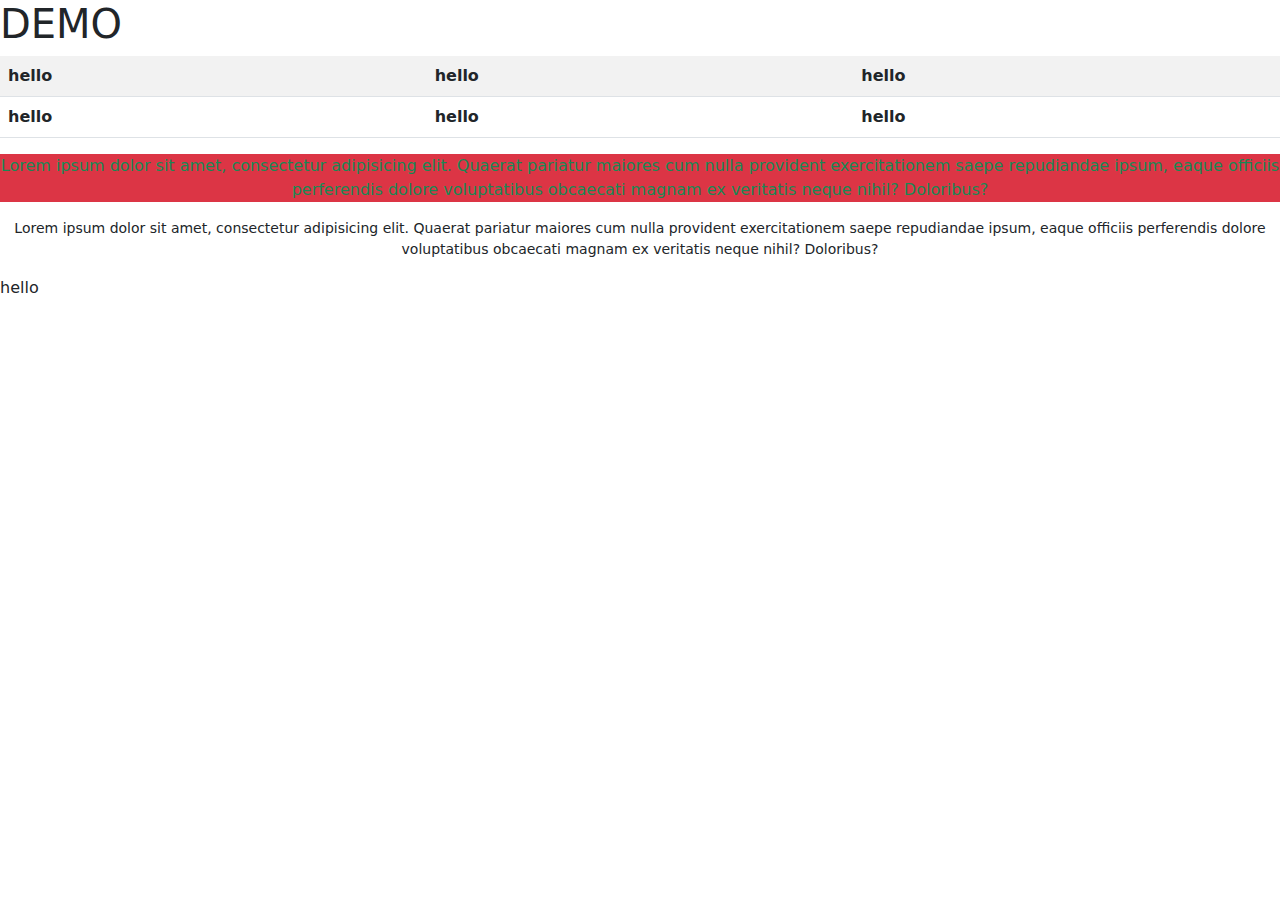
<file: Source/TMS LAYOUT/index.html>
<!DOCTYPE html>
<html lang="en">
<head>
    <meta charset="UTF-8">
    <meta http-equiv="X-UA-Compatible" content="IE=edge">
    <meta name="viewport" content="width=device-width, initial-scale=1.0">
    <title>demo tms</title>
    <link rel="stylesheet" href="css/bootstrap.min.css">
</head>
<body>
    <h1>DEMO</h1>
    <table class="table table-striped">
    <tr>
        <th>hello</th>
        <th>hello</th>
        <th>hello</th>
    </tr>
    <tr>
        <th>hello</th>
        <th>hello</th>
        <th>hello</th>
    </tr>
</table>
    <p class="text-success text-center bg-danger ">Lorem ipsum dolor sit amet, consectetur adipisicing elit. Quaerat pariatur maiores cum nulla provident exercitationem saepe repudiandae ipsum, eaque officiis perferendis dolore voluptatibus obcaecati magnam ex veritatis neque nihil? Doloribus?</p>
    <p class="text-center small">Lorem ipsum dolor sit amet, consectetur adipisicing elit. Quaerat pariatur maiores cum nulla provident exercitationem saepe repudiandae ipsum, eaque officiis perferendis dolore voluptatibus obcaecati magnam ex veritatis neque nihil? Doloribus?</p>
    <p class="                                              ">hello</p>
</body>
</html>
</file>
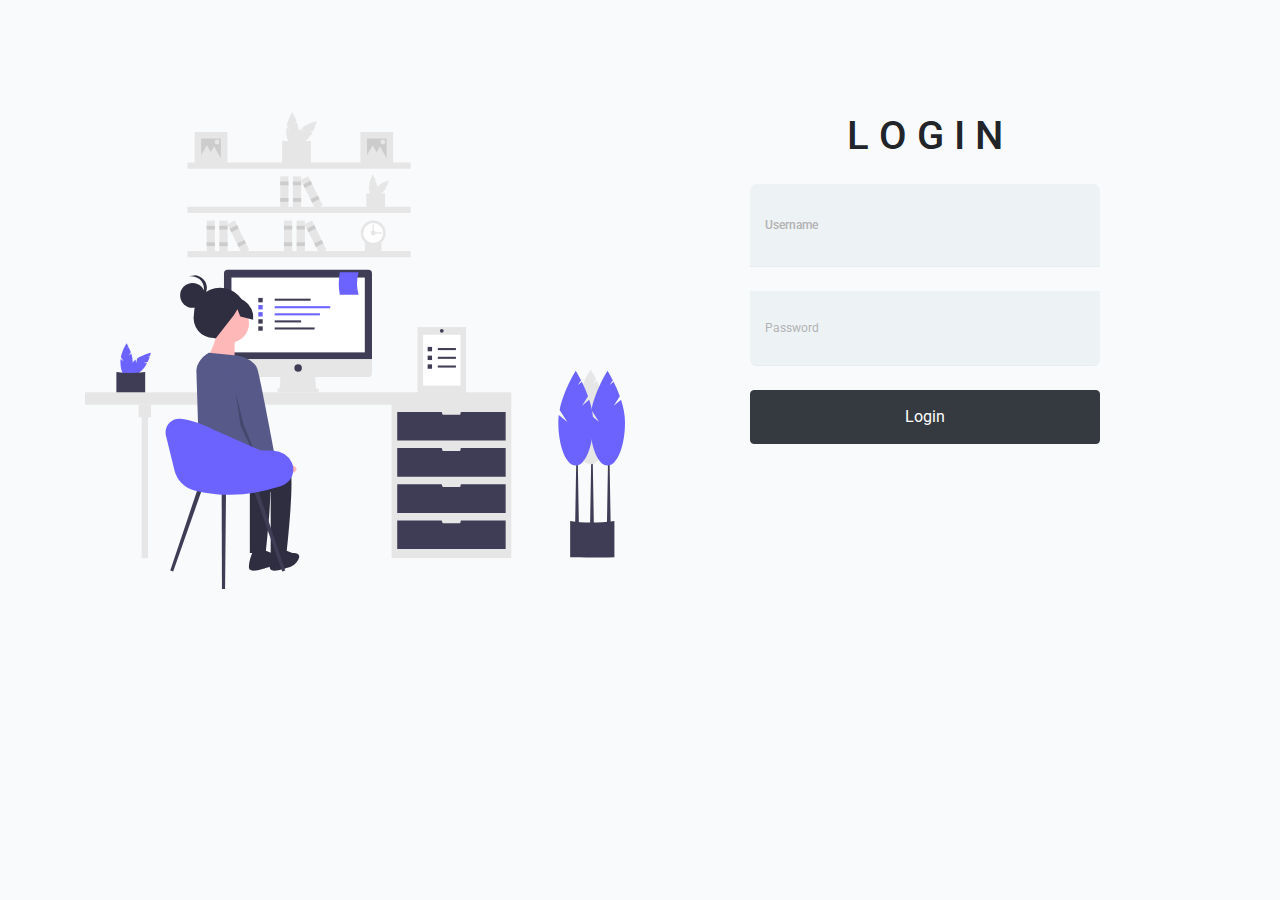
<file: Design/High Level/login-form-07/index.html>
<!doctype html>
<html lang="en">
  <head>
    <!-- Required meta tags -->
    <meta charset="utf-8">
    <meta name="viewport" content="width=device-width, initial-scale=1, shrink-to-fit=no">
    <link href="https://fonts.googleapis.com/css?family=Roboto:300,400&display=swap" rel="stylesheet">

    <link rel="stylesheet" href="fonts/icomoon/style.css">

    <link rel="stylesheet" href="css/owl.carousel.min.css">

    <!-- Bootstrap CSS -->
    <link rel="stylesheet" href="css/bootstrap.min.css">
    
    <!-- Style -->
    <link rel="stylesheet" href="css/style.css">

    <title>TMS</title>
  </head>
  <body>
  

  
  <div class="content">
    <div class="container">
      <div class="row">
        <div class="col-md-6">
          <img src="images/undraw_remotely_2j6y.svg" alt="Image" class="img-fluid">
        </div>
        <div class="col-md-6 contents">
          <div class="row justify-content-center">
            <div class="col-md-8">
              <div class="mb-4">
                <h1 class="text-center">L O G I N</h1>
              
            </div>
            <form action="#" method="post">
              <div class="form-group first">
                <h1><label for="username">Username</label></h1>
                <input type="text" class="form-control" id="username">

              </div>
              <div class="mt-4 col-md-12">
                
              </div>
              <div class="form-group last mb-4">
                <label for="password">Password</label>
                <input type="password" class="form-control" id="password">
                
              </div>
              
              
              <input type="submit" value="Login" class="btn btn-block btn-dark">

              
              
            </form>
            </div>
          </div>
          
        </div>
        
      </div>
    </div>
  </div>

  
    <script src="js/jquery-3.3.1.min.js"></script>
    <script src="js/popper.min.js"></script>
    <script src="js/bootstrap.min.js"></script>
    <script src="js/main.js"></script>
  </body>
</html>
</file>
<file: Design/High Level/login-form-07/fonts/icomoon/style.css>
@font-face {
  font-family: 'icomoon';
  src:  url('fonts/icomoon.eot?10si43');
  src:  url('fonts/icomoon.eot?10si43#iefix') format('embedded-opentype'),
    url('fonts/icomoon.ttf?10si43') format('truetype'),
    url('fonts/icomoon.woff?10si43') format('woff'),
    url('fonts/icomoon.svg?10si43#icomoon') format('svg');
  font-weight: normal;
  font-style: normal;
}

[class^="icon-"], [class*=" icon-"] {
  /* use !important to prevent issues with browser extensions that change fonts */
  font-family: 'icomoon' !important;
  speak: none;
  font-style: normal;
  font-weight: normal;
  font-variant: normal;
  text-transform: none;
  line-height: 1;

  /* Better Font Rendering =========== */
  -webkit-font-smoothing: antialiased;
  -moz-osx-font-smoothing: grayscale;
}

.icon-asterisk:before {
  content: "\f069";
}
.icon-plus:before {
  content: "\f067";
}
.icon-question:before {
  content: "\f128";
}
.icon-minus:before {
  content: "\f068";
}
.icon-glass:before {
  content: "\f000";
}
.icon-music:before {
  content: "\f001";
}
.icon-search:before {
  content: "\f002";
}
.icon-envelope-o:before {
  content: "\f003";
}
.icon-heart:before {
  content: "\f004";
}
.icon-star:before {
  content: "\f005";
}
.icon-star-o:before {
  content: "\f006";
}
.icon-user:before {
  content: "\f007";
}
.icon-film:before {
  content: "\f008";
}
.icon-th-large:before {
  content: "\f009";
}
.icon-th:before {
  content: "\f00a";
}
.icon-th-list:before {
  content: "\f00b";
}
.icon-check:before {
  content: "\f00c";
}
.icon-close:before {
  content: "\f00d";
}
.icon-remove:before {
  content: "\f00d";
}
.icon-times:before {
  content: "\f00d";
}
.icon-search-plus:before {
  content: "\f00e";
}
.icon-search-minus:before {
  content: "\f010";
}
.icon-power-off:before {
  content: "\f011";
}
.icon-signal:before {
  content: "\f012";
}
.icon-cog:before {
  content: "\f013";
}
.icon-gear:before {
  content: "\f013";
}
.icon-trash-o:before {
  content: "\f014";
}
.icon-home:before {
  content: "\f015";
}
.icon-file-o:before {
  content: "\f016";
}
.icon-clock-o:before {
  content: "\f017";
}
.icon-road:before {
  content: "\f018";
}
.icon-download:before {
  content: "\f019";
}
.icon-arrow-circle-o-down:before {
  content: "\f01a";
}
.icon-arrow-circle-o-up:before {
  content: "\f01b";
}
.icon-inbox:before {
  content: "\f01c";
}
.icon-play-circle-o:before {
  content: "\f01d";
}
.icon-repeat:before {
  content: "\f01e";
}
.icon-rotate-right:before {
  content: "\f01e";
}
.icon-refresh:before {
  content: "\f021";
}
.icon-list-alt:before {
  content: "\f022";
}
.icon-lock:before {
  content: "\f023";
}
.icon-flag:before {
  content: "\f024";
}
.icon-headphones:before {
  content: "\f025";
}
.icon-volume-off:before {
  content: "\f026";
}
.icon-volume-down:before {
  content: "\f027";
}
.icon-volume-up:before {
  content: "\f028";
}
.icon-qrcode:before {
  content: "\f029";
}
.icon-barcode:before {
  content: "\f02a";
}
.icon-tag:before {
  content: "\f02b";
}
.icon-tags:before {
  content: "\f02c";
}
.icon-book:before {
  content: "\f02d";
}
.icon-bookmark:before {
  content: "\f02e";
}
.icon-print:before {
  content: "\f02f";
}
.icon-camera:before {
  content: "\f030";
}
.icon-font:before {
  content: "\f031";
}
.icon-bold:before {
  content: "\f032";
}
.icon-italic:before {
  content: "\f033";
}
.icon-text-height:before {
  content: "\f034";
}
.icon-text-width:before {
  content: "\f035";
}
.icon-align-left:before {
  content: "\f036";
}
.icon-align-center:before {
  content: "\f037";
}
.icon-align-right:before {
  content: "\f038";
}
.icon-align-justify:before {
  content: "\f039";
}
.icon-list:before {
  content: "\f03a";
}
.icon-dedent:before {
  content: "\f03b";
}
.icon-outdent:before {
  content: "\f03b";
}
.icon-indent:before {
  content: "\f03c";
}
.icon-video-camera:before {
  content: "\f03d";
}
.icon-image:before {
  content: "\f03e";
}
.icon-photo:before {
  content: "\f03e";
}
.icon-picture-o:before {
  content: "\f03e";
}
.icon-pencil:before {
  content: "\f040";
}
.icon-map-marker:before {
  content: "\f041";
}
.icon-adjust:before {
  content: "\f042";
}
.icon-tint:before {
  content: "\f043";
}
.icon-edit:before {
  content: "\f044";
}
.icon-pencil-square-o:before {
  content: "\f044";
}
.icon-share-square-o:before {
  content: "\f045";
}
.icon-check-square-o:before {
  content: "\f046";
}
.icon-arrows:before {
  content: "\f047";
}
.icon-step-backward:before {
  content: "\f048";
}
.icon-fast-backward:before {
  content: "\f049";
}
.icon-backward:before {
  content: "\f04a";
}
.icon-play:before {
  content: "\f04b";
}
.icon-pause:before {
  content: "\f04c";
}
.icon-stop:before {
  content: "\f04d";
}
.icon-forward:before {
  content: "\f04e";
}
.icon-fast-forward:before {
  content: "\f050";
}
.icon-step-forward:before {
  content: "\f051";
}
.icon-eject:before {
  content: "\f052";
}
.icon-chevron-left:before {
  content: "\f053";
}
.icon-chevron-right:before {
  content: "\f054";
}
.icon-plus-circle:before {
  content: "\f055";
}
.icon-minus-circle:before {
  content: "\f056";
}
.icon-times-circle:before {
  content: "\f057";
}
.icon-check-circle:before {
  content: "\f058";
}
.icon-question-circle:before {
  content: "\f059";
}
.icon-info-circle:before {
  content: "\f05a";
}
.icon-crosshairs:before {
  content: "\f05b";
}
.icon-times-circle-o:before {
  content: "\f05c";
}
.icon-check-circle-o:before {
  content: "\f05d";
}
.icon-ban:before {
  content: "\f05e";
}
.icon-arrow-left:before {
  content: "\f060";
}
.icon-arrow-right:before {
  content: "\f061";
}
.icon-arrow-up:before {
  content: "\f062";
}
.icon-arrow-down:before {
  content: "\f063";
}
.icon-mail-forward:before {
  content: "\f064";
}
.icon-share:before {
  content: "\f064";
}
.icon-expand:before {
  content: "\f065";
}
.icon-compress:before {
  content: "\f066";
}
.icon-exclamation-circle:before {
  content: "\f06a";
}
.icon-gift:before {
  content: "\f06b";
}
.icon-leaf:before {
  content: "\f06c";
}
.icon-fire:before {
  content: "\f06d";
}
.icon-eye:before {
  content: "\f06e";
}
.icon-eye-slash:before {
  content: "\f070";
}
.icon-exclamation-triangle:before {
  content: "\f071";
}
.icon-warning:before {
  content: "\f071";
}
.icon-plane:before {
  content: "\f072";
}
.icon-calendar:before {
  content: "\f073";
}
.icon-random:before {
  content: "\f074";
}
.icon-comment:before {
  content: "\f075";
}
.icon-magnet:before {
  content: "\f076";
}
.icon-chevron-up:before {
  content: "\f077";
}
.icon-chevron-down:before {
  content: "\f078";
}
.icon-retweet:before {
  content: "\f079";
}
.icon-shopping-cart:before {
  content: "\f07a";
}
.icon-folder:before {
  content: "\f07b";
}
.icon-folder-open:before {
  content: "\f07c";
}
.icon-arrows-v:before {
  content: "\f07d";
}
.icon-arrows-h:before {
  content: "\f07e";
}
.icon-bar-chart:before {
  content: "\f080";
}
.icon-bar-chart-o:before {
  content: "\f080";
}
.icon-twitter-square:before {
  content: "\f081";
}
.icon-facebook-square:before {
  content: "\f082";
}
.icon-camera-retro:before {
  content: "\f083";
}
.icon-key:before {
  content: "\f084";
}
.icon-cogs:before {
  content: "\f085";
}
.icon-gears:before {
  content: "\f085";
}
.icon-comments:before {
  content: "\f086";
}
.icon-thumbs-o-up:before {
  content: "\f087";
}
.icon-thumbs-o-down:before {
  content: "\f088";
}
.icon-star-half:before {
  content: "\f089";
}
.icon-heart-o:before {
  content: "\f08a";
}
.icon-sign-out:before {
  content: "\f08b";
}
.icon-linkedin-square:before {
  content: "\f08c";
}
.icon-thumb-tack:before {
  content: "\f08d";
}
.icon-external-link:before {
  content: "\f08e";
}
.icon-sign-in:before {
  content: "\f090";
}
.icon-trophy:before {
  content: "\f091";
}
.icon-github-square:before {
  content: "\f092";
}
.icon-upload:before {
  content: "\f093";
}
.icon-lemon-o:before {
  content: "\f094";
}
.icon-phone:before {
  content: "\f095";
}
.icon-square-o:before {
  content: "\f096";
}
.icon-bookmark-o:before {
  content: "\f097";
}
.icon-phone-square:before {
  content: "\f098";
}
.icon-twitter:before {
  content: "\f099";
}
.icon-facebook:before {
  content: "\f09a";
}
.icon-facebook-f:before {
  content: "\f09a";
}
.icon-github:before {
  content: "\f09b";
}
.icon-unlock:before {
  content: "\f09c";
}
.icon-credit-card:before {
  content: "\f09d";
}
.icon-feed:before {
  content: "\f09e";
}
.icon-rss:before {
  content: "\f09e";
}
.icon-hdd-o:before {
  content: "\f0a0";
}
.icon-bullhorn:before {
  content: "\f0a1";
}
.icon-bell-o:before {
  content: "\f0a2";
}
.icon-certificate:before {
  content: "\f0a3";
}
.icon-hand-o-right:before {
  content: "\f0a4";
}
.icon-hand-o-left:before {
  content: "\f0a5";
}
.icon-hand-o-up:before {
  content: "\f0a6";
}
.icon-hand-o-down:before {
  content: "\f0a7";
}
.icon-arrow-circle-left:before {
  content: "\f0a8";
}
.icon-arrow-circle-right:before {
  content: "\f0a9";
}
.icon-arrow-circle-up:before {
  content: "\f0aa";
}
.icon-arrow-circle-down:before {
  content: "\f0ab";
}
.icon-globe:before {
  content: "\f0ac";
}
.icon-wrench:before {
  content: "\f0ad";
}
.icon-tasks:before {
  content: "\f0ae";
}
.icon-filter:before {
  content: "\f0b0";
}
.icon-briefcase:before {
  content: "\f0b1";
}
.icon-arrows-alt:before {
  content: "\f0b2";
}
.icon-group:before {
  content: "\f0c0";
}
.icon-users:before {
  content: "\f0c0";
}
.icon-chain:before {
  content: "\f0c1";
}
.icon-link:before {
  content: "\f0c1";
}
.icon-cloud:before {
  content: "\f0c2";
}
.icon-flask:before {
  content: "\f0c3";
}
.icon-cut:before {
  content: "\f0c4";
}
.icon-scissors:before {
  content: "\f0c4";
}
.icon-copy:before {
  content: "\f0c5";
}
.icon-files-o:before {
  content: "\f0c5";
}
.icon-paperclip:before {
  content: "\f0c6";
}
.icon-floppy-o:before {
  content: "\f0c7";
}
.icon-save:before {
  content: "\f0c7";
}
.icon-square:before {
  content: "\f0c8";
}
.icon-bars:before {
  content: "\f0c9";
}
.icon-navicon:before {
  content: "\f0c9";
}
.icon-reorder:before {
  content: "\f0c9";
}
.icon-list-ul:before {
  content: "\f0ca";
}
.icon-list-ol:before {
  content: "\f0cb";
}
.icon-strikethrough:before {
  content: "\f0cc";
}
.icon-underline:before {
  content: "\f0cd";
}
.icon-table:before {
  content: "\f0ce";
}
.icon-magic:before {
  content: "\f0d0";
}
.icon-truck:before {
  content: "\f0d1";
}
.icon-pinterest:before {
  content: "\f0d2";
}
.icon-pinterest-square:before {
  content: "\f0d3";
}
.icon-google-plus-square:before {
  content: "\f0d4";
}
.icon-google-plus:before {
  content: "\f0d5";
}
.icon-money:before {
  content: "\f0d6";
}
.icon-caret-down:before {
  content: "\f0d7";
}
.icon-caret-up:before {
  content: "\f0d8";
}
.icon-caret-left:before {
  content: "\f0d9";
}
.icon-caret-right:before {
  content: "\f0da";
}
.icon-columns:before {
  content: "\f0db";
}
.icon-sort:before {
  content: "\f0dc";
}
.icon-unsorted:before {
  content: "\f0dc";
}
.icon-sort-desc:before {
  content: "\f0dd";
}
.icon-sort-down:before {
  content: "\f0dd";
}
.icon-sort-asc:before {
  content: "\f0de";
}
.icon-sort-up:before {
  content: "\f0de";
}
.icon-envelope:before {
  content: "\f0e0";
}
.icon-linkedin:before {
  content: "\f0e1";
}
.icon-rotate-left:before {
  content: "\f0e2";
}
.icon-undo:before {
  content: "\f0e2";
}
.icon-gavel:before {
  content: "\f0e3";
}
.icon-legal:before {
  content: "\f0e3";
}
.icon-dashboard:before {
  content: "\f0e4";
}
.icon-tachometer:before {
  content: "\f0e4";
}
.icon-comment-o:before {
  content: "\f0e5";
}
.icon-comments-o:before {
  content: "\f0e6";
}
.icon-bolt:before {
  content: "\f0e7";
}
.icon-flash:before {
  content: "\f0e7";
}
.icon-sitemap:before {
  content: "\f0e8";
}
.icon-umbrella:before {
  content: "\f0e9";
}
.icon-clipboard:before {
  content: "\f0ea";
}
.icon-paste:before {
  content: "\f0ea";
}
.icon-lightbulb-o:before {
  content: "\f0eb";
}
.icon-exchange:before {
  content: "\f0ec";
}
.icon-cloud-download:before {
  content: "\f0ed";
}
.icon-cloud-upload:before {
  content: "\f0ee";
}
.icon-user-md:before {
  content: "\f0f0";
}
.icon-stethoscope:before {
  content: "\f0f1";
}
.icon-suitcase:before {
  content: "\f0f2";
}
.icon-bell:before {
  content: "\f0f3";
}
.icon-coffee:before {
  content: "\f0f4";
}
.icon-cutlery:before {
  content: "\f0f5";
}
.icon-file-text-o:before {
  content: "\f0f6";
}
.icon-building-o:before {
  content: "\f0f7";
}
.icon-hospital-o:before {
  content: "\f0f8";
}
.icon-ambulance:before {
  content: "\f0f9";
}
.icon-medkit:before {
  content: "\f0fa";
}
.icon-fighter-jet:before {
  content: "\f0fb";
}
.icon-beer:before {
  content: "\f0fc";
}
.icon-h-square:before {
  content: "\f0fd";
}
.icon-plus-square:before {
  content: "\f0fe";
}
.icon-angle-double-left:before {
  content: "\f100";
}
.icon-angle-double-right:before {
  content: "\f101";
}
.icon-angle-double-up:before {
  content: "\f102";
}
.icon-angle-double-down:before {
  content: "\f103";
}
.icon-angle-left:before {
  content: "\f104";
}
.icon-angle-right:before {
  content: "\f105";
}
.icon-angle-up:before {
  content: "\f106";
}
.icon-angle-down:before {
  content: "\f107";
}
.icon-desktop:before {
  content: "\f108";
}
.icon-laptop:before {
  content: "\f109";
}
.icon-tablet:before {
  content: "\f10a";
}
.icon-mobile:before {
  content: "\f10b";
}
.icon-mobile-phone:before {
  content: "\f10b";
}
.icon-circle-o:before {
  content: "\f10c";
}
.icon-quote-left:before {
  content: "\f10d";
}
.icon-quote-right:before {
  content: "\f10e";
}
.icon-spinner:before {
  content: "\f110";
}
.icon-circle:before {
  content: "\f111";
}
.icon-mail-reply:before {
  content: "\f112";
}
.icon-reply:before {
  content: "\f112";
}
.icon-github-alt:before {
  content: "\f113";
}
.icon-folder-o:before {
  content: "\f114";
}
.icon-folder-open-o:before {
  content: "\f115";
}
.icon-smile-o:before {
  content: "\f118";
}
.icon-frown-o:before {
  content: "\f119";
}
.icon-meh-o:before {
  content: "\f11a";
}
.icon-gamepad:before {
  content: "\f11b";
}
.icon-keyboard-o:before {
  content: "\f11c";
}
.icon-flag-o:before {
  content: "\f11d";
}
.icon-flag-checkered:before {
  content: "\f11e";
}
.icon-terminal:before {
  content: "\f120";
}
.icon-code:before {
  content: "\f121";
}
.icon-mail-reply-all:before {
  content: "\f122";
}
.icon-reply-all:before {
  content: "\f122";
}
.icon-star-half-empty:before {
  content: "\f123";
}
.icon-star-half-full:before {
  content: "\f123";
}
.icon-star-half-o:before {
  content: "\f123";
}
.icon-location-arrow:before {
  content: "\f124";
}
.icon-crop:before {
  content: "\f125";
}
.icon-code-fork:before {
  content: "\f126";
}
.icon-chain-broken:before {
  content: "\f127";
}
.icon-unlink:before {
  content: "\f127";
}
.icon-info:before {
  content: "\f129";
}
.icon-exclamation:before {
  content: "\f12a";
}
.icon-superscript:before {
  content: "\f12b";
}
.icon-subscript:before {
  content: "\f12c";
}
.icon-eraser:before {
  content: "\f12d";
}
.icon-puzzle-piece:before {
  content: "\f12e";
}
.icon-microphone:before {
  content: "\f130";
}
.icon-microphone-slash:before {
  content: "\f131";
}
.icon-shield:before {
  content: "\f132";
}
.icon-calendar-o:before {
  content: "\f133";
}
.icon-fire-extinguisher:before {
  content: "\f134";
}
.icon-rocket:before {
  content: "\f135";
}
.icon-maxcdn:before {
  content: "\f136";
}
.icon-chevron-circle-left:before {
  content: "\f137";
}
.icon-chevron-circle-right:before {
  content: "\f138";
}
.icon-chevron-circle-up:before {
  content: "\f139";
}
.icon-chevron-circle-down:before {
  content: "\f13a";
}
.icon-html5:before {
  content: "\f13b";
}
.icon-css3:before {
  content: "\f13c";
}
.icon-anchor:before {
  content: "\f13d";
}
.icon-unlock-alt:before {
  content: "\f13e";
}
.icon-bullseye:before {
  content: "\f140";
}
.icon-ellipsis-h:before {
  content: "\f141";
}
.icon-ellipsis-v:before {
  content: "\f142";
}
.icon-rss-square:before {
  content: "\f143";
}
.icon-play-circle:before {
  content: "\f144";
}
.icon-ticket:before {
  content: "\f145";
}
.icon-minus-square:before {
  content: "\f146";
}
.icon-minus-square-o:before {
  content: "\f147";
}
.icon-level-up:before {
  content: "\f148";
}
.icon-level-down:before {
  content: "\f149";
}
.icon-check-square:before {
  content: "\f14a";
}
.icon-pencil-square:before {
  content: "\f14b";
}
.icon-external-link-square:before {
  content: "\f14c";
}
.icon-share-square:before {
  content: "\f14d";
}
.icon-compass:before {
  content: "\f14e";
}
.icon-caret-square-o-down:before {
  content: "\f150";
}
.icon-toggle-down:before {
  content: "\f150";
}
.icon-caret-square-o-up:before {
  content: "\f151";
}
.icon-toggle-up:before {
  content: "\f151";
}
.icon-caret-square-o-right:before {
  content: "\f152";
}
.icon-toggle-right:before {
  content: "\f152";
}
.icon-eur:before {
  content: "\f153";
}
.icon-euro:before {
  content: "\f153";
}
.icon-gbp:before {
  content: "\f154";
}
.icon-dollar:before {
  content: "\f155";
}
.icon-usd:before {
  content: "\f155";
}
.icon-inr:before {
  content: "\f156";
}
.icon-rupee:before {
  content: "\f156";
}
.icon-cny:before {
  content: "\f157";
}
.icon-jpy:before {
  content: "\f157";
}
.icon-rmb:before {
  content: "\f157";
}
.icon-yen:before {
  content: "\f157";
}
.icon-rouble:before {
  content: "\f158";
}
.icon-rub:before {
  content: "\f158";
}
.icon-ruble:before {
  content: "\f158";
}
.icon-krw:before {
  content: "\f159";
}
.icon-won:before {
  content: "\f159";
}
.icon-bitcoin:before {
  content: "\f15a";
}
.icon-btc:before {
  content: "\f15a";
}
.icon-file:before {
  content: "\f15b";
}
.icon-file-text:before {
  content: "\f15c";
}
.icon-sort-alpha-asc:before {
  content: "\f15d";
}
.icon-sort-alpha-desc:before {
  content: "\f15e";
}
.icon-sort-amount-asc:before {
  content: "\f160";
}
.icon-sort-amount-desc:before {
  content: "\f161";
}
.icon-sort-numeric-asc:before {
  content: "\f162";
}
.icon-sort-numeric-desc:before {
  content: "\f163";
}
.icon-thumbs-up:before {
  content: "\f164";
}
.icon-thumbs-down:before {
  content: "\f165";
}
.icon-youtube-square:before {
  content: "\f166";
}
.icon-youtube:before {
  content: "\f167";
}
.icon-xing:before {
  content: "\f168";
}
.icon-xing-square:before {
  content: "\f169";
}
.icon-youtube-play:before {
  content: "\f16a";
}
.icon-dropbox:before {
  content: "\f16b";
}
.icon-stack-overflow:before {
  content: "\f16c";
}
.icon-instagram:before {
  content: "\f16d";
}
.icon-flickr:before {
  content: "\f16e";
}
.icon-adn:before {
  content: "\f170";
}
.icon-bitbucket:before {
  content: "\f171";
}
.icon-bitbucket-square:before {
  content: "\f172";
}
.icon-tumblr:before {
  content: "\f173";
}
.icon-tumblr-square:before {
  content: "\f174";
}
.icon-long-arrow-down:before {
  content: "\f175";
}
.icon-long-arrow-up:before {
  content: "\f176";
}
.icon-long-arrow-left:before {
  content: "\f177";
}
.icon-long-arrow-right:before {
  content: "\f178";
}
.icon-apple:before {
  content: "\f179";
}
.icon-windows:before {
  content: "\f17a";
}
.icon-android:before {
  content: "\f17b";
}
.icon-linux:before {
  content: "\f17c";
}
.icon-dribbble:before {
  content: "\f17d";
}
.icon-skype:before {
  content: "\f17e";
}
.icon-foursquare:before {
  content: "\f180";
}
.icon-trello:before {
  content: "\f181";
}
.icon-female:before {
  content: "\f182";
}
.icon-male:before {
  content: "\f183";
}
.icon-gittip:before {
  content: "\f184";
}
.icon-gratipay:before {
  content: "\f184";
}
.icon-sun-o:before {
  content: "\f185";
}
.icon-moon-o:before {
  content: "\f186";
}
.icon-archive:before {
  content: "\f187";
}
.icon-bug:before {
  content: "\f188";
}
.icon-vk:before {
  content: "\f189";
}
.icon-weibo:before {
  content: "\f18a";
}
.icon-renren:before {
  content: "\f18b";
}
.icon-pagelines:before {
  content: "\f18c";
}
.icon-stack-exchange:before {
  content: "\f18d";
}
.icon-arrow-circle-o-right:before {
  content: "\f18e";
}
.icon-arrow-circle-o-left:before {
  content: "\f190";
}
.icon-caret-square-o-left:before {
  content: "\f191";
}
.icon-toggle-left:before {
  content: "\f191";
}
.icon-dot-circle-o:before {
  content: "\f192";
}
.icon-wheelchair:before {
  content: "\f193";
}
.icon-vimeo-square:before {
  content: "\f194";
}
.icon-try:before {
  content: "\f195";
}
.icon-turkish-lira:before {
  content: "\f195";
}
.icon-plus-square-o:before {
  content: "\f196";
}
.icon-space-shuttle:before {
  content: "\f197";
}
.icon-slack:before {
  content: "\f198";
}
.icon-envelope-square:before {
  content: "\f199";
}
.icon-wordpress:before {
  content: "\f19a";
}
.icon-openid:before {
  content: "\f19b";
}
.icon-bank:before {
  content: "\f19c";
}
.icon-institution:before {
  content: "\f19c";
}
.icon-university:before {
  content: "\f19c";
}
.icon-graduation-cap:before {
  content: "\f19d";
}
.icon-mortar-board:before {
  content: "\f19d";
}
.icon-yahoo:before {
  content: "\f19e";
}
.icon-google:before {
  content: "\f1a0";
}
.icon-reddit:before {
  content: "\f1a1";
}
.icon-reddit-square:before {
  content: "\f1a2";
}
.icon-stumbleupon-circle:before {
  content: "\f1a3";
}
.icon-stumbleupon:before {
  content: "\f1a4";
}
.icon-delicious:before {
  content: "\f1a5";
}
.icon-digg:before {
  content: "\f1a6";
}
.icon-pied-piper-pp:before {
  content: "\f1a7";
}
.icon-pied-piper-alt:before {
  content: "\f1a8";
}
.icon-drupal:before {
  content: "\f1a9";
}
.icon-joomla:before {
  content: "\f1aa";
}
.icon-language:before {
  content: "\f1ab";
}
.icon-fax:before {
  content: "\f1ac";
}
.icon-building:before {
  content: "\f1ad";
}
.icon-child:before {
  content: "\f1ae";
}
.icon-paw:before {
  content: "\f1b0";
}
.icon-spoon:before {
  content: "\f1b1";
}
.icon-cube:before {
  content: "\f1b2";
}
.icon-cubes:before {
  content: "\f1b3";
}
.icon-behance:before {
  content: "\f1b4";
}
.icon-behance-square:before {
  content: "\f1b5";
}
.icon-steam:before {
  content: "\f1b6";
}
.icon-steam-square:before {
  content: "\f1b7";
}
.icon-recycle:before {
  content: "\f1b8";
}
.icon-automobile:before {
  content: "\f1b9";
}
.icon-car:before {
  content: "\f1b9";
}
.icon-cab:before {
  content: "\f1ba";
}
.icon-taxi:before {
  content: "\f1ba";
}
.icon-tree:before {
  content: "\f1bb";
}
.icon-spotify:before {
  content: "\f1bc";
}
.icon-deviantart:before {
  content: "\f1bd";
}
.icon-soundcloud:before {
  content: "\f1be";
}
.icon-database:before {
  content: "\f1c0";
}
.icon-file-pdf-o:before {
  content: "\f1c1";
}
.icon-file-word-o:before {
  content: "\f1c2";
}
.icon-file-excel-o:before {
  content: "\f1c3";
}
.icon-file-powerpoint-o:before {
  content: "\f1c4";
}
.icon-file-image-o:before {
  content: "\f1c5";
}
.icon-file-photo-o:before {
  content: "\f1c5";
}
.icon-file-picture-o:before {
  content: "\f1c5";
}
.icon-file-archive-o:before {
  content: "\f1c6";
}
.icon-file-zip-o:before {
  content: "\f1c6";
}
.icon-file-audio-o:before {
  content: "\f1c7";
}
.icon-file-sound-o:before {
  content: "\f1c7";
}
.icon-file-movie-o:before {
  content: "\f1c8";
}
.icon-file-video-o:before {
  content: "\f1c8";
}
.icon-file-code-o:before {
  content: "\f1c9";
}
.icon-vine:before {
  content: "\f1ca";
}
.icon-codepen:before {
  content: "\f1cb";
}
.icon-jsfiddle:before {
  content: "\f1cc";
}
.icon-life-bouy:before {
  content: "\f1cd";
}
.icon-life-buoy:before {
  content: "\f1cd";
}
.icon-life-ring:before {
  content: "\f1cd";
}
.icon-life-saver:before {
  content: "\f1cd";
}
.icon-support:before {
  content: "\f1cd";
}
.icon-circle-o-notch:before {
  content: "\f1ce";
}
.icon-ra:before {
  content: "\f1d0";
}
.icon-rebel:before {
  content: "\f1d0";
}
.icon-resistance:before {
  content: "\f1d0";
}
.icon-empire:before {
  content: "\f1d1";
}
.icon-ge:before {
  content: "\f1d1";
}
.icon-git-square:before {
  content: "\f1d2";
}
.icon-git:before {
  content: "\f1d3";
}
.icon-hacker-news:before {
  content: "\f1d4";
}
.icon-y-combinator-square:before {
  content: "\f1d4";
}
.icon-yc-square:before {
  content: "\f1d4";
}
.icon-tencent-weibo:before {
  content: "\f1d5";
}
.icon-qq:before {
  content: "\f1d6";
}
.icon-wechat:before {
  content: "\f1d7";
}
.icon-weixin:before {
  content: "\f1d7";
}
.icon-paper-plane:before {
  content: "\f1d8";
}
.icon-send:before {
  content: "\f1d8";
}
.icon-paper-plane-o:before {
  content: "\f1d9";
}
.icon-send-o:before {
  content: "\f1d9";
}
.icon-history:before {
  content: "\f1da";
}
.icon-circle-thin:before {
  content: "\f1db";
}
.icon-header:before {
  content: "\f1dc";
}
.icon-paragraph:before {
  content: "\f1dd";
}
.icon-sliders:before {
  content: "\f1de";
}
.icon-share-alt:before {
  content: "\f1e0";
}
.icon-share-alt-square:before {
  content: "\f1e1";
}
.icon-bomb:before {
  content: "\f1e2";
}
.icon-futbol-o:before {
  content: "\f1e3";
}
.icon-soccer-ball-o:before {
  content: "\f1e3";
}
.icon-tty:before {
  content: "\f1e4";
}
.icon-binoculars:before {
  content: "\f1e5";
}
.icon-plug:before {
  content: "\f1e6";
}
.icon-slideshare:before {
  content: "\f1e7";
}
.icon-twitch:before {
  content: "\f1e8";
}
.icon-yelp:before {
  content: "\f1e9";
}
.icon-newspaper-o:before {
  content: "\f1ea";
}
.icon-wifi:before {
  content: "\f1eb";
}
.icon-calculator:before {
  content: "\f1ec";
}
.icon-paypal:before {
  content: "\f1ed";
}
.icon-google-wallet:before {
  content: "\f1ee";
}
.icon-cc-visa:before {
  content: "\f1f0";
}
.icon-cc-mastercard:before {
  content: "\f1f1";
}
.icon-cc-discover:before {
  content: "\f1f2";
}
.icon-cc-amex:before {
  content: "\f1f3";
}
.icon-cc-paypal:before {
  content: "\f1f4";
}
.icon-cc-stripe:before {
  content: "\f1f5";
}
.icon-bell-slash:before {
  content: "\f1f6";
}
.icon-bell-slash-o:before {
  content: "\f1f7";
}
.icon-trash:before {
  content: "\f1f8";
}
.icon-copyright:before {
  content: "\f1f9";
}
.icon-at:before {
  content: "\f1fa";
}
.icon-eyedropper:before {
  content: "\f1fb";
}
.icon-paint-brush:before {
  content: "\f1fc";
}
.icon-birthday-cake:before {
  content: "\f1fd";
}
.icon-area-chart:before {
  content: "\f1fe";
}
.icon-pie-chart:before {
  content: "\f200";
}
.icon-line-chart:before {
  content: "\f201";
}
.icon-lastfm:before {
  content: "\f202";
}
.icon-lastfm-square:before {
  content: "\f203";
}
.icon-toggle-off:before {
  content: "\f204";
}
.icon-toggle-on:before {
  content: "\f205";
}
.icon-bicycle:before {
  content: "\f206";
}
.icon-bus:before {
  content: "\f207";
}
.icon-ioxhost:before {
  content: "\f208";
}
.icon-angellist:before {
  content: "\f209";
}
.icon-cc:before {
  content: "\f20a";
}
.icon-ils:before {
  content: "\f20b";
}
.icon-shekel:before {
  content: "\f20b";
}
.icon-sheqel:before {
  content: "\f20b";
}
.icon-meanpath:before {
  content: "\f20c";
}
.icon-buysellads:before {
  content: "\f20d";
}
.icon-connectdevelop:before {
  content: "\f20e";
}
.icon-dashcube:before {
  content: "\f210";
}
.icon-forumbee:before {
  content: "\f211";
}
.icon-leanpub:before {
  content: "\f212";
}
.icon-sellsy:before {
  content: "\f213";
}
.icon-shirtsinbulk:before {
  content: "\f214";
}
.icon-simplybuilt:before {
  content: "\f215";
}
.icon-skyatlas:before {
  content: "\f216";
}
.icon-cart-plus:before {
  content: "\f217";
}
.icon-cart-arrow-down:before {
  content: "\f218";
}
.icon-diamond:before {
  content: "\f219";
}
.icon-ship:before {
  content: "\f21a";
}
.icon-user-secret:before {
  content: "\f21b";
}
.icon-motorcycle:before {
  content: "\f21c";
}
.icon-street-view:before {
  content: "\f21d";
}
.icon-heartbeat:before {
  content: "\f21e";
}
.icon-venus:before {
  content: "\f221";
}
.icon-mars:before {
  content: "\f222";
}
.icon-mercury:before {
  content: "\f223";
}
.icon-intersex:before {
  content: "\f224";
}
.icon-transgender:before {
  content: "\f224";
}
.icon-transgender-alt:before {
  content: "\f225";
}
.icon-venus-double:before {
  content: "\f226";
}
.icon-mars-double:before {
  content: "\f227";
}
.icon-venus-mars:before {
  content: "\f228";
}
.icon-mars-stroke:before {
  content: "\f229";
}
.icon-mars-stroke-v:before {
  content: "\f22a";
}
.icon-mars-stroke-h:before {
  content: "\f22b";
}
.icon-neuter:before {
  content: "\f22c";
}
.icon-genderless:before {
  content: "\f22d";
}
.icon-facebook-official:before {
  content: "\f230";
}
.icon-pinterest-p:before {
  content: "\f231";
}
.icon-whatsapp:before {
  content: "\f232";
}
.icon-server:before {
  content: "\f233";
}
.icon-user-plus:before {
  content: "\f234";
}
.icon-user-times:before {
  content: "\f235";
}
.icon-bed:before {
  content: "\f236";
}
.icon-hotel:before {
  content: "\f236";
}
.icon-viacoin:before {
  content: "\f237";
}
.icon-train:before {
  content: "\f238";
}
.icon-subway:before {
  content: "\f239";
}
.icon-medium:before {
  content: "\f23a";
}
.icon-y-combinator:before {
  content: "\f23b";
}
.icon-yc:before {
  content: "\f23b";
}
.icon-optin-monster:before {
  content: "\f23c";
}
.icon-opencart:before {
  content: "\f23d";
}
.icon-expeditedssl:before {
  content: "\f23e";
}
.icon-battery:before {
  content: "\f240";
}
.icon-battery-4:before {
  content: "\f240";
}
.icon-battery-full:before {
  content: "\f240";
}
.icon-battery-3:before {
  content: "\f241";
}
.icon-battery-three-quarters:before {
  content: "\f241";
}
.icon-battery-2:before {
  content: "\f242";
}
.icon-battery-half:before {
  content: "\f242";
}
.icon-battery-1:before {
  content: "\f243";
}
.icon-battery-quarter:before {
  content: "\f243";
}
.icon-battery-0:before {
  content: "\f244";
}
.icon-battery-empty:before {
  content: "\f244";
}
.icon-mouse-pointer:before {
  content: "\f245";
}
.icon-i-cursor:before {
  content: "\f246";
}
.icon-object-group:before {
  content: "\f247";
}
.icon-object-ungroup:before {
  content: "\f248";
}
.icon-sticky-note:before {
  content: "\f249";
}
.icon-sticky-note-o:before {
  content: "\f24a";
}
.icon-cc-jcb:before {
  content: "\f24b";
}
.icon-cc-diners-club:before {
  content: "\f24c";
}
.icon-clone:before {
  content: "\f24d";
}
.icon-balance-scale:before {
  content: "\f24e";
}
.icon-hourglass-o:before {
  content: "\f250";
}
.icon-hourglass-1:before {
  content: "\f251";
}
.icon-hourglass-start:before {
  content: "\f251";
}
.icon-hourglass-2:before {
  content: "\f252";
}
.icon-hourglass-half:before {
  content: "\f252";
}
.icon-hourglass-3:before {
  content: "\f253";
}
.icon-hourglass-end:before {
  content: "\f253";
}
.icon-hourglass:before {
  content: "\f254";
}
.icon-hand-grab-o:before {
  content: "\f255";
}
.icon-hand-rock-o:before {
  content: "\f255";
}
.icon-hand-paper-o:before {
  content: "\f256";
}
.icon-hand-stop-o:before {
  content: "\f256";
}
.icon-hand-scissors-o:before {
  content: "\f257";
}
.icon-hand-lizard-o:before {
  content: "\f258";
}
.icon-hand-spock-o:before {
  content: "\f259";
}
.icon-hand-pointer-o:before {
  content: "\f25a";
}
.icon-hand-peace-o:before {
  content: "\f25b";
}
.icon-trademark:before {
  content: "\f25c";
}
.icon-registered:before {
  content: "\f25d";
}
.icon-creative-commons:before {
  content: "\f25e";
}
.icon-gg:before {
  content: "\f260";
}
.icon-gg-circle:before {
  content: "\f261";
}
.icon-tripadvisor:before {
  content: "\f262";
}
.icon-odnoklassniki:before {
  content: "\f263";
}
.icon-odnoklassniki-square:before {
  content: "\f264";
}
.icon-get-pocket:before {
  content: "\f265";
}
.icon-wikipedia-w:before {
  content: "\f266";
}
.icon-safari:before {
  content: "\f267";
}
.icon-chrome:before {
  content: "\f268";
}
.icon-firefox:before {
  content: "\f269";
}
.icon-opera:before {
  content: "\f26a";
}
.icon-internet-explorer:before {
  content: "\f26b";
}
.icon-television:before {
  content: "\f26c";
}
.icon-tv:before {
  content: "\f26c";
}
.icon-contao:before {
  content: "\f26d";
}
.icon-500px:before {
  content: "\f26e";
}
.icon-amazon:before {
  content: "\f270";
}
.icon-calendar-plus-o:before {
  content: "\f271";
}
.icon-calendar-minus-o:before {
  content: "\f272";
}
.icon-calendar-times-o:before {
  content: "\f273";
}
.icon-calendar-check-o:before {
  content: "\f274";
}
.icon-industry:before {
  content: "\f275";
}
.icon-map-pin:before {
  content: "\f276";
}
.icon-map-signs:before {
  content: "\f277";
}
.icon-map-o:before {
  content: "\f278";
}
.icon-map:before {
  content: "\f279";
}
.icon-commenting:before {
  content: "\f27a";
}
.icon-commenting-o:before {
  content: "\f27b";
}
.icon-houzz:before {
  content: "\f27c";
}
.icon-vimeo:before {
  content: "\f27d";
}
.icon-black-tie:before {
  content: "\f27e";
}
.icon-fonticons:before {
  content: "\f280";
}
.icon-reddit-alien:before {
  content: "\f281";
}
.icon-edge:before {
  content: "\f282";
}
.icon-credit-card-alt:before {
  content: "\f283";
}
.icon-codiepie:before {
  content: "\f284";
}
.icon-modx:before {
  content: "\f285";
}
.icon-fort-awesome:before {
  content: "\f286";
}
.icon-usb:before {
  content: "\f287";
}
.icon-product-hunt:before {
  content: "\f288";
}
.icon-mixcloud:before {
  content: "\f289";
}
.icon-scribd:before {
  content: "\f28a";
}
.icon-pause-circle:before {
  content: "\f28b";
}
.icon-pause-circle-o:before {
  content: "\f28c";
}
.icon-stop-circle:before {
  content: "\f28d";
}
.icon-stop-circle-o:before {
  content: "\f28e";
}
.icon-shopping-bag:before {
  content: "\f290";
}
.icon-shopping-basket:before {
  content: "\f291";
}
.icon-hashtag:before {
  content: "\f292";
}
.icon-bluetooth:before {
  content: "\f293";
}
.icon-bluetooth-b:before {
  content: "\f294";
}
.icon-percent:before {
  content: "\f295";
}
.icon-gitlab:before {
  content: "\f296";
}
.icon-wpbeginner:before {
  content: "\f297";
}
.icon-wpforms:before {
  content: "\f298";
}
.icon-envira:before {
  content: "\f299";
}
.icon-universal-access:before {
  content: "\f29a";
}
.icon-wheelchair-alt:before {
  content: "\f29b";
}
.icon-question-circle-o:before {
  content: "\f29c";
}
.icon-blind:before {
  content: "\f29d";
}
.icon-audio-description:before {
  content: "\f29e";
}
.icon-volume-control-phone:before {
  content: "\f2a0";
}
.icon-braille:before {
  content: "\f2a1";
}
.icon-assistive-listening-systems:before {
  content: "\f2a2";
}
.icon-american-sign-language-interpreting:before {
  content: "\f2a3";
}
.icon-asl-interpreting:before {
  content: "\f2a3";
}
.icon-deaf:before {
  content: "\f2a4";
}
.icon-deafness:before {
  content: "\f2a4";
}
.icon-hard-of-hearing:before {
  content: "\f2a4";
}
.icon-glide:before {
  content: "\f2a5";
}
.icon-glide-g:before {
  content: "\f2a6";
}
.icon-sign-language:before {
  content: "\f2a7";
}
.icon-signing:before {
  content: "\f2a7";
}
.icon-low-vision:before {
  content: "\f2a8";
}
.icon-viadeo:before {
  content: "\f2a9";
}
.icon-viadeo-square:before {
  content: "\f2aa";
}
.icon-snapchat:before {
  content: "\f2ab";
}
.icon-snapchat-ghost:before {
  content: "\f2ac";
}
.icon-snapchat-square:before {
  content: "\f2ad";
}
.icon-pied-piper:before {
  content: "\f2ae";
}
.icon-first-order:before {
  content: "\f2b0";
}
.icon-yoast:before {
  content: "\f2b1";
}
.icon-themeisle:before {
  content: "\f2b2";
}
.icon-google-plus-circle:before {
  content: "\f2b3";
}
.icon-google-plus-official:before {
  content: "\f2b3";
}
.icon-fa:before {
  content: "\f2b4";
}
.icon-font-awesome:before {
  content: "\f2b4";
}
.icon-handshake-o:before {
  content: "\f2b5";
}
.icon-envelope-open:before {
  content: "\f2b6";
}
.icon-envelope-open-o:before {
  content: "\f2b7";
}
.icon-linode:before {
  content: "\f2b8";
}
.icon-address-book:before {
  content: "\f2b9";
}
.icon-address-book-o:before {
  content: "\f2ba";
}
.icon-address-card:before {
  content: "\f2bb";
}
.icon-vcard:before {
  content: "\f2bb";
}
.icon-address-card-o:before {
  content: "\f2bc";
}
.icon-vcard-o:before {
  content: "\f2bc";
}
.icon-user-circle:before {
  content: "\f2bd";
}
.icon-user-circle-o:before {
  content: "\f2be";
}
.icon-user-o:before {
  content: "\f2c0";
}
.icon-id-badge:before {
  content: "\f2c1";
}
.icon-drivers-license:before {
  content: "\f2c2";
}
.icon-id-card:before {
  content: "\f2c2";
}
.icon-drivers-license-o:before {
  content: "\f2c3";
}
.icon-id-card-o:before {
  content: "\f2c3";
}
.icon-quora:before {
  content: "\f2c4";
}
.icon-free-code-camp:before {
  content: "\f2c5";
}
.icon-telegram:before {
  content: "\f2c6";
}
.icon-thermometer:before {
  content: "\f2c7";
}
.icon-thermometer-4:before {
  content: "\f2c7";
}
.icon-thermometer-full:before {
  content: "\f2c7";
}
.icon-thermometer-3:before {
  content: "\f2c8";
}
.icon-thermometer-three-quarters:before {
  content: "\f2c8";
}
.icon-thermometer-2:before {
  content: "\f2c9";
}
.icon-thermometer-half:before {
  content: "\f2c9";
}
.icon-thermometer-1:before {
  content: "\f2ca";
}
.icon-thermometer-quarter:before {
  content: "\f2ca";
}
.icon-thermometer-0:before {
  content: "\f2cb";
}
.icon-thermometer-empty:before {
  content: "\f2cb";
}
.icon-shower:before {
  content: "\f2cc";
}
.icon-bath:before {
  content: "\f2cd";
}
.icon-bathtub:before {
  content: "\f2cd";
}
.icon-s15:before {
  content: "\f2cd";
}
.icon-podcast:before {
  content: "\f2ce";
}
.icon-window-maximize:before {
  content: "\f2d0";
}
.icon-window-minimize:before {
  content: "\f2d1";
}
.icon-window-restore:before {
  content: "\f2d2";
}
.icon-times-rectangle:before {
  content: "\f2d3";
}
.icon-window-close:before {
  content: "\f2d3";
}
.icon-times-rectangle-o:before {
  content: "\f2d4";
}
.icon-window-close-o:before {
  content: "\f2d4";
}
.icon-bandcamp:before {
  content: "\f2d5";
}
.icon-grav:before {
  content: "\f2d6";
}
.icon-etsy:before {
  content: "\f2d7";
}
.icon-imdb:before {
  content: "\f2d8";
}
.icon-ravelry:before {
  content: "\f2d9";
}
.icon-eercast:before {
  content: "\f2da";
}
.icon-microchip:before {
  content: "\f2db";
}
.icon-snowflake-o:before {
  content: "\f2dc";
}
.icon-superpowers:before {
  content: "\f2dd";
}
.icon-wpexplorer:before {
  content: "\f2de";
}
.icon-meetup:before {
  content: "\f2e0";
}
.icon-3d_rotation:before {
  content: "\e84d";
}
.icon-ac_unit:before {
  content: "\eb3b";
}
.icon-alarm:before {
  content: "\e855";
}
.icon-access_alarms:before {
  content: "\e191";
}
.icon-schedule:before {
  content: "\e8b5";
}
.icon-accessibility:before {
  content: "\e84e";
}
.icon-accessible:before {
  content: "\e914";
}
.icon-account_balance:before {
  content: "\e84f";
}
.icon-account_balance_wallet:before {
  content: "\e850";
}
.icon-account_box:before {
  content: "\e851";
}
.icon-account_circle:before {
  content: "\e853";
}
.icon-adb:before {
  content: "\e60e";
}
.icon-add:before {
  content: "\e145";
}
.icon-add_a_photo:before {
  content: "\e439";
}
.icon-alarm_add:before {
  content: "\e856";
}
.icon-add_alert:before {
  content: "\e003";
}
.icon-add_box:before {
  content: "\e146";
}
.icon-add_circle:before {
  content: "\e147";
}
.icon-control_point:before {
  content: "\e3ba";
}
.icon-add_location:before {
  content: "\e567";
}
.icon-add_shopping_cart:before {
  content: "\e854";
}
.icon-queue:before {
  content: "\e03c";
}
.icon-add_to_queue:before {
  content: "\e05c";
}
.icon-adjust2:before {
  content: "\e39e";
}
.icon-airline_seat_flat:before {
  content: "\e630";
}
.icon-airline_seat_flat_angled:before {
  content: "\e631";
}
.icon-airline_seat_individual_suite:before {
  content: "\e632";
}
.icon-airline_seat_legroom_extra:before {
  content: "\e633";
}
.icon-airline_seat_legroom_normal:before {
  content: "\e634";
}
.icon-airline_seat_legroom_reduced:before {
  content: "\e635";
}
.icon-airline_seat_recline_extra:before {
  content: "\e636";
}
.icon-airline_seat_recline_normal:before {
  content: "\e637";
}
.icon-flight:before {
  content: "\e539";
}
.icon-airplanemode_inactive:before {
  content: "\e194";
}
.icon-airplay:before {
  content: "\e055";
}
.icon-airport_shuttle:before {
  content: "\eb3c";
}
.icon-alarm_off:before {
  content: "\e857";
}
.icon-alarm_on:before {
  content: "\e858";
}
.icon-album:before {
  content: "\e019";
}
.icon-all_inclusive:before {
  content: "\eb3d";
}
.icon-all_out:before {
  content: "\e90b";
}
.icon-android2:before {
  content: "\e859";
}
.icon-announcement:before {
  content: "\e85a";
}
.icon-apps:before {
  content: "\e5c3";
}
.icon-archive2:before {
  content: "\e149";
}
.icon-arrow_back:before {
  content: "\e5c4";
}
.icon-arrow_downward:before {
  content: "\e5db";
}
.icon-arrow_drop_down:before {
  content: "\e5c5";
}
.icon-arrow_drop_down_circle:before {
  content: "\e5c6";
}
.icon-arrow_drop_up:before {
  content: "\e5c7";
}
.icon-arrow_forward:before {
  content: "\e5c8";
}
.icon-arrow_upward:before {
  content: "\e5d8";
}
.icon-art_track:before {
  content: "\e060";
}
.icon-aspect_ratio:before {
  content: "\e85b";
}
.icon-poll:before {
  content: "\e801";
}
.icon-assignment:before {
  content: "\e85d";
}
.icon-assignment_ind:before {
  content: "\e85e";
}
.icon-assignment_late:before {
  content: "\e85f";
}
.icon-assignment_return:before {
  content: "\e860";
}
.icon-assignment_returned:before {
  content: "\e861";
}
.icon-assignment_turned_in:before {
  content: "\e862";
}
.icon-assistant:before {
  content: "\e39f";
}
.icon-flag2:before {
  content: "\e153";
}
.icon-attach_file:before {
  content: "\e226";
}
.icon-attach_money:before {
  content: "\e227";
}
.icon-attachment:before {
  content: "\e2bc";
}
.icon-audiotrack:before {
  content: "\e3a1";
}
.icon-autorenew:before {
  content: "\e863";
}
.icon-av_timer:before {
  content: "\e01b";
}
.icon-backspace:before {
  content: "\e14a";
}
.icon-cloud_upload:before {
  content: "\e2c3";
}
.icon-battery_alert:before {
  content: "\e19c";
}
.icon-battery_charging_full:before {
  content: "\e1a3";
}
.icon-battery_std:before {
  content: "\e1a5";
}
.icon-battery_unknown:before {
  content: "\e1a6";
}
.icon-beach_access:before {
  content: "\eb3e";
}
.icon-beenhere:before {
  content: "\e52d";
}
.icon-block:before {
  content: "\e14b";
}
.icon-bluetooth2:before {
  content: "\e1a7";
}
.icon-bluetooth_searching:before {
  content: "\e1aa";
}
.icon-bluetooth_connected:before {
  content: "\e1a8";
}
.icon-bluetooth_disabled:before {
  content: "\e1a9";
}
.icon-blur_circular:before {
  content: "\e3a2";
}
.icon-blur_linear:before {
  content: "\e3a3";
}
.icon-blur_off:before {
  content: "\e3a4";
}
.icon-blur_on:before {
  content: "\e3a5";
}
.icon-class:before {
  content: "\e86e";
}
.icon-turned_in:before {
  content: "\e8e6";
}
.icon-turned_in_not:before {
  content: "\e8e7";
}
.icon-border_all:before {
  content: "\e228";
}
.icon-border_bottom:before {
  content: "\e229";
}
.icon-border_clear:before {
  content: "\e22a";
}
.icon-border_color:before {
  content: "\e22b";
}
.icon-border_horizontal:before {
  content: "\e22c";
}
.icon-border_inner:before {
  content: "\e22d";
}
.icon-border_left:before {
  content: "\e22e";
}
.icon-border_outer:before {
  content: "\e22f";
}
.icon-border_right:before {
  content: "\e230";
}
.icon-border_style:before {
  content: "\e231";
}
.icon-border_top:before {
  content: "\e232";
}
.icon-border_vertical:before {
  content: "\e233";
}
.icon-branding_watermark:before {
  content: "\e06b";
}
.icon-brightness_1:before {
  content: "\e3a6";
}
.icon-brightness_2:before {
  content: "\e3a7";
}
.icon-brightness_3:before {
  content: "\e3a8";
}
.icon-brightness_4:before {
  content: "\e3a9";
}
.icon-brightness_low:before {
  content: "\e1ad";
}
.icon-brightness_medium:before {
  content: "\e1ae";
}
.icon-brightness_high:before {
  content: "\e1ac";
}
.icon-brightness_auto:before {
  content: "\e1ab";
}
.icon-broken_image:before {
  content: "\e3ad";
}
.icon-brush:before {
  content: "\e3ae";
}
.icon-bubble_chart:before {
  content: "\e6dd";
}
.icon-bug_report:before {
  content: "\e868";
}
.icon-build:before {
  content: "\e869";
}
.icon-burst_mode:before {
  content: "\e43c";
}
.icon-domain:before {
  content: "\e7ee";
}
.icon-business_center:before {
  content: "\eb3f";
}
.icon-cached:before {
  content: "\e86a";
}
.icon-cake:before {
  content: "\e7e9";
}
.icon-phone2:before {
  content: "\e0cd";
}
.icon-call_end:before {
  content: "\e0b1";
}
.icon-call_made:before {
  content: "\e0b2";
}
.icon-merge_type:before {
  content: "\e252";
}
.icon-call_missed:before {
  content: "\e0b4";
}
.icon-call_missed_outgoing:before {
  content: "\e0e4";
}
.icon-call_received:before {
  content: "\e0b5";
}
.icon-call_split:before {
  content: "\e0b6";
}
.icon-call_to_action:before {
  content: "\e06c";
}
.icon-camera2:before {
  content: "\e3af";
}
.icon-photo_camera:before {
  content: "\e412";
}
.icon-camera_enhance:before {
  content: "\e8fc";
}
.icon-camera_front:before {
  content: "\e3b1";
}
.icon-camera_rear:before {
  content: "\e3b2";
}
.icon-camera_roll:before {
  content: "\e3b3";
}
.icon-cancel:before {
  content: "\e5c9";
}
.icon-redeem:before {
  content: "\e8b1";
}
.icon-card_membership:before {
  content: "\e8f7";
}
.icon-card_travel:before {
  content: "\e8f8";
}
.icon-casino:before {
  content: "\eb40";
}
.icon-cast:before {
  content: "\e307";
}
.icon-cast_connected:before {
  content: "\e308";
}
.icon-center_focus_strong:before {
  content: "\e3b4";
}
.icon-center_focus_weak:before {
  content: "\e3b5";
}
.icon-change_history:before {
  content: "\e86b";
}
.icon-chat:before {
  content: "\e0b7";
}
.icon-chat_bubble:before {
  content: "\e0ca";
}
.icon-chat_bubble_outline:before {
  content: "\e0cb";
}
.icon-check2:before {
  content: "\e5ca";
}
.icon-check_box:before {
  content: "\e834";
}
.icon-check_box_outline_blank:before {
  content: "\e835";
}
.icon-check_circle:before {
  content: "\e86c";
}
.icon-navigate_before:before {
  content: "\e408";
}
.icon-navigate_next:before {
  content: "\e409";
}
.icon-child_care:before {
  content: "\eb41";
}
.icon-child_friendly:before {
  content: "\eb42";
}
.icon-chrome_reader_mode:before {
  content: "\e86d";
}
.icon-close2:before {
  content: "\e5cd";
}
.icon-clear_all:before {
  content: "\e0b8";
}
.icon-closed_caption:before {
  content: "\e01c";
}
.icon-wb_cloudy:before {
  content: "\e42d";
}
.icon-cloud_circle:before {
  content: "\e2be";
}
.icon-cloud_done:before {
  content: "\e2bf";
}
.icon-cloud_download:before {
  content: "\e2c0";
}
.icon-cloud_off:before {
  content: "\e2c1";
}
.icon-cloud_queue:before {
  content: "\e2c2";
}
.icon-code2:before {
  content: "\e86f";
}
.icon-photo_library:before {
  content: "\e413";
}
.icon-collections_bookmark:before {
  content: "\e431";
}
.icon-palette:before {
  content: "\e40a";
}
.icon-colorize:before {
  content: "\e3b8";
}
.icon-comment2:before {
  content: "\e0b9";
}
.icon-compare:before {
  content: "\e3b9";
}
.icon-compare_arrows:before {
  content: "\e915";
}
.icon-laptop2:before {
  content: "\e31e";
}
.icon-confirmation_number:before {
  content: "\e638";
}
.icon-contact_mail:before {
  content: "\e0d0";
}
.icon-contact_phone:before {
  content: "\e0cf";
}
.icon-contacts:before {
  content: "\e0ba";
}
.icon-content_copy:before {
  content: "\e14d";
}
.icon-content_cut:before {
  content: "\e14e";
}
.icon-content_paste:before {
  content: "\e14f";
}
.icon-control_point_duplicate:before {
  content: "\e3bb";
}
.icon-copyright2:before {
  content: "\e90c";
}
.icon-mode_edit:before {
  content: "\e254";
}
.icon-create_new_folder:before {
  content: "\e2cc";
}
.icon-payment:before {
  content: "\e8a1";
}
.icon-crop2:before {
  content: "\e3be";
}
.icon-crop_16_9:before {
  content: "\e3bc";
}
.icon-crop_3_2:before {
  content: "\e3bd";
}
.icon-crop_landscape:before {
  content: "\e3c3";
}
.icon-crop_7_5:before {
  content: "\e3c0";
}
.icon-crop_din:before {
  content: "\e3c1";
}
.icon-crop_free:before {
  content: "\e3c2";
}
.icon-crop_original:before {
  content: "\e3c4";
}
.icon-crop_portrait:before {
  content: "\e3c5";
}
.icon-crop_rotate:before {
  content: "\e437";
}
.icon-crop_square:before {
  content: "\e3c6";
}
.icon-dashboard2:before {
  content: "\e871";
}
.icon-data_usage:before {
  content: "\e1af";
}
.icon-date_range:before {
  content: "\e916";
}
.icon-dehaze:before {
  content: "\e3c7";
}
.icon-delete:before {
  content: "\e872";
}
.icon-delete_forever:before {
  content: "\e92b";
}
.icon-delete_sweep:before {
  content: "\e16c";
}
.icon-description:before {
  content: "\e873";
}
.icon-desktop_mac:before {
  content: "\e30b";
}
.icon-desktop_windows:before {
  content: "\e30c";
}
.icon-details:before {
  content: "\e3c8";
}
.icon-developer_board:before {
  content: "\e30d";
}
.icon-developer_mode:before {
  content: "\e1b0";
}
.icon-device_hub:before {
  content: "\e335";
}
.icon-phonelink:before {
  content: "\e326";
}
.icon-devices_other:before {
  content: "\e337";
}
.icon-dialer_sip:before {
  content: "\e0bb";
}
.icon-dialpad:before {
  content: "\e0bc";
}
.icon-directions:before {
  content: "\e52e";
}
.icon-directions_bike:before {
  content: "\e52f";
}
.icon-directions_boat:before {
  content: "\e532";
}
.icon-directions_bus:before {
  content: "\e530";
}
.icon-directions_car:before {
  content: "\e531";
}
.icon-directions_railway:before {
  content: "\e534";
}
.icon-directions_run:before {
  content: "\e566";
}
.icon-directions_transit:before {
  content: "\e535";
}
.icon-directions_walk:before {
  content: "\e536";
}
.icon-disc_full:before {
  content: "\e610";
}
.icon-dns:before {
  content: "\e875";
}
.icon-not_interested:before {
  content: "\e033";
}
.icon-do_not_disturb_alt:before {
  content: "\e611";
}
.icon-do_not_disturb_off:before {
  content: "\e643";
}
.icon-remove_circle:before {
  content: "\e15c";
}
.icon-dock:before {
  content: "\e30e";
}
.icon-done:before {
  content: "\e876";
}
.icon-done_all:before {
  content: "\e877";
}
.icon-donut_large:before {
  content: "\e917";
}
.icon-donut_small:before {
  content: "\e918";
}
.icon-drafts:before {
  content: "\e151";
}
.icon-drag_handle:before {
  content: "\e25d";
}
.icon-time_to_leave:before {
  content: "\e62c";
}
.icon-dvr:before {
  content: "\e1b2";
}
.icon-edit_location:before {
  content: "\e568";
}
.icon-eject2:before {
  content: "\e8fb";
}
.icon-markunread:before {
  content: "\e159";
}
.icon-enhanced_encryption:before {
  content: "\e63f";
}
.icon-equalizer:before {
  content: "\e01d";
}
.icon-error:before {
  content: "\e000";
}
.icon-error_outline:before {
  content: "\e001";
}
.icon-euro_symbol:before {
  content: "\e926";
}
.icon-ev_station:before {
  content: "\e56d";
}
.icon-insert_invitation:before {
  content: "\e24f";
}
.icon-event_available:before {
  content: "\e614";
}
.icon-event_busy:before {
  content: "\e615";
}
.icon-event_note:before {
  content: "\e616";
}
.icon-event_seat:before {
  content: "\e903";
}
.icon-exit_to_app:before {
  content: "\e879";
}
.icon-expand_less:before {
  content: "\e5ce";
}
.icon-expand_more:before {
  content: "\e5cf";
}
.icon-explicit:before {
  content: "\e01e";
}
.icon-explore:before {
  content: "\e87a";
}
.icon-exposure:before {
  content: "\e3ca";
}
.icon-exposure_neg_1:before {
  content: "\e3cb";
}
.icon-exposure_neg_2:before {
  content: "\e3cc";
}
.icon-exposure_plus_1:before {
  content: "\e3cd";
}
.icon-exposure_plus_2:before {
  content: "\e3ce";
}
.icon-exposure_zero:before {
  content: "\e3cf";
}
.icon-extension:before {
  content: "\e87b";
}
.icon-face:before {
  content: "\e87c";
}
.icon-fast_forward:before {
  content: "\e01f";
}
.icon-fast_rewind:before {
  content: "\e020";
}
.icon-favorite:before {
  content: "\e87d";
}
.icon-favorite_border:before {
  content: "\e87e";
}
.icon-featured_play_list:before {
  content: "\e06d";
}
.icon-featured_video:before {
  content: "\e06e";
}
.icon-sms_failed:before {
  content: "\e626";
}
.icon-fiber_dvr:before {
  content: "\e05d";
}
.icon-fiber_manual_record:before {
  content: "\e061";
}
.icon-fiber_new:before {
  content: "\e05e";
}
.icon-fiber_pin:before {
  content: "\e06a";
}
.icon-fiber_smart_record:before {
  content: "\e062";
}
.icon-get_app:before {
  content: "\e884";
}
.icon-file_upload:before {
  content: "\e2c6";
}
.icon-filter2:before {
  content: "\e3d3";
}
.icon-filter_1:before {
  content: "\e3d0";
}
.icon-filter_2:before {
  content: "\e3d1";
}
.icon-filter_3:before {
  content: "\e3d2";
}
.icon-filter_4:before {
  content: "\e3d4";
}
.icon-filter_5:before {
  content: "\e3d5";
}
.icon-filter_6:before {
  content: "\e3d6";
}
.icon-filter_7:before {
  content: "\e3d7";
}
.icon-filter_8:before {
  content: "\e3d8";
}
.icon-filter_9:before {
  content: "\e3d9";
}
.icon-filter_9_plus:before {
  content: "\e3da";
}
.icon-filter_b_and_w:before {
  content: "\e3db";
}
.icon-filter_center_focus:before {
  content: "\e3dc";
}
.icon-filter_drama:before {
  content: "\e3dd";
}
.icon-filter_frames:before {
  content: "\e3de";
}
.icon-terrain:before {
  content: "\e564";
}
.icon-filter_list:before {
  content: "\e152";
}
.icon-filter_none:before {
  content: "\e3e0";
}
.icon-filter_tilt_shift:before {
  content: "\e3e2";
}
.icon-filter_vintage:before {
  content: "\e3e3";
}
.icon-find_in_page:before {
  content: "\e880";
}
.icon-find_replace:before {
  content: "\e881";
}
.icon-fingerprint:before {
  content: "\e90d";
}
.icon-first_page:before {
  content: "\e5dc";
}
.icon-fitness_center:before {
  content: "\eb43";
}
.icon-flare:before {
  content: "\e3e4";
}
.icon-flash_auto:before {
  content: "\e3e5";
}
.icon-flash_off:before {
  content: "\e3e6";
}
.icon-flash_on:before {
  content: "\e3e7";
}
.icon-flight_land:before {
  content: "\e904";
}
.icon-flight_takeoff:before {
  content: "\e905";
}
.icon-flip:before {
  content: "\e3e8";
}
.icon-flip_to_back:before {
  content: "\e882";
}
.icon-flip_to_front:before {
  content: "\e883";
}
.icon-folder2:before {
  content: "\e2c7";
}
.icon-folder_open:before {
  content: "\e2c8";
}
.icon-folder_shared:before {
  content: "\e2c9";
}
.icon-folder_special:before {
  content: "\e617";
}
.icon-font_download:before {
  content: "\e167";
}
.icon-format_align_center:before {
  content: "\e234";
}
.icon-format_align_justify:before {
  content: "\e235";
}
.icon-format_align_left:before {
  content: "\e236";
}
.icon-format_align_right:before {
  content: "\e237";
}
.icon-format_bold:before {
  content: "\e238";
}
.icon-format_clear:before {
  content: "\e239";
}
.icon-format_color_fill:before {
  content: "\e23a";
}
.icon-format_color_reset:before {
  content: "\e23b";
}
.icon-format_color_text:before {
  content: "\e23c";
}
.icon-format_indent_decrease:before {
  content: "\e23d";
}
.icon-format_indent_increase:before {
  content: "\e23e";
}
.icon-format_italic:before {
  content: "\e23f";
}
.icon-format_line_spacing:before {
  content: "\e240";
}
.icon-format_list_bulleted:before {
  content: "\e241";
}
.icon-format_list_numbered:before {
  content: "\e242";
}
.icon-format_paint:before {
  content: "\e243";
}
.icon-format_quote:before {
  content: "\e244";
}
.icon-format_shapes:before {
  content: "\e25e";
}
.icon-format_size:before {
  content: "\e245";
}
.icon-format_strikethrough:before {
  content: "\e246";
}
.icon-format_textdirection_l_to_r:before {
  content: "\e247";
}
.icon-format_textdirection_r_to_l:before {
  content: "\e248";
}
.icon-format_underlined:before {
  content: "\e249";
}
.icon-question_answer:before {
  content: "\e8af";
}
.icon-forward2:before {
  content: "\e154";
}
.icon-forward_10:before {
  content: "\e056";
}
.icon-forward_30:before {
  content: "\e057";
}
.icon-forward_5:before {
  content: "\e058";
}
.icon-free_breakfast:before {
  content: "\eb44";
}
.icon-fullscreen:before {
  content: "\e5d0";
}
.icon-fullscreen_exit:before {
  content: "\e5d1";
}
.icon-functions:before {
  content: "\e24a";
}
.icon-g_translate:before {
  content: "\e927";
}
.icon-games:before {
  content: "\e021";
}
.icon-gavel2:before {
  content: "\e90e";
}
.icon-gesture:before {
  content: "\e155";
}
.icon-gif:before {
  content: "\e908";
}
.icon-goat:before {
  content: "\e900";
}
.icon-golf_course:before {
  content: "\eb45";
}
.icon-my_location:before {
  content: "\e55c";
}
.icon-location_searching:before {
  content: "\e1b7";
}
.icon-location_disabled:before {
  content: "\e1b6";
}
.icon-star2:before {
  content: "\e838";
}
.icon-gradient:before {
  content: "\e3e9";
}
.icon-grain:before {
  content: "\e3ea";
}
.icon-graphic_eq:before {
  content: "\e1b8";
}
.icon-grid_off:before {
  content: "\e3eb";
}
.icon-grid_on:before {
  content: "\e3ec";
}
.icon-people:before {
  content: "\e7fb";
}
.icon-group_add:before {
  content: "\e7f0";
}
.icon-group_work:before {
  content: "\e886";
}
.icon-hd:before {
  content: "\e052";
}
.icon-hdr_off:before {
  content: "\e3ed";
}
.icon-hdr_on:before {
  content: "\e3ee";
}
.icon-hdr_strong:before {
  content: "\e3f1";
}
.icon-hdr_weak:before {
  content: "\e3f2";
}
.icon-headset:before {
  content: "\e310";
}
.icon-headset_mic:before {
  content: "\e311";
}
.icon-healing:before {
  content: "\e3f3";
}
.icon-hearing:before {
  content: "\e023";
}
.icon-help:before {
  content: "\e887";
}
.icon-help_outline:before {
  content: "\e8fd";
}
.icon-high_quality:before {
  content: "\e024";
}
.icon-highlight:before {
  content: "\e25f";
}
.icon-highlight_off:before {
  content: "\e888";
}
.icon-restore:before {
  content: "\e8b3";
}
.icon-home2:before {
  content: "\e88a";
}
.icon-hot_tub:before {
  content: "\eb46";
}
.icon-local_hotel:before {
  content: "\e549";
}
.icon-hourglass_empty:before {
  content: "\e88b";
}
.icon-hourglass_full:before {
  content: "\e88c";
}
.icon-http:before {
  content: "\e902";
}
.icon-lock2:before {
  content: "\e897";
}
.icon-photo2:before {
  content: "\e410";
}
.icon-image_aspect_ratio:before {
  content: "\e3f5";
}
.icon-import_contacts:before {
  content: "\e0e0";
}
.icon-import_export:before {
  content: "\e0c3";
}
.icon-important_devices:before {
  content: "\e912";
}
.icon-inbox2:before {
  content: "\e156";
}
.icon-indeterminate_check_box:before {
  content: "\e909";
}
.icon-info2:before {
  content: "\e88e";
}
.icon-info_outline:before {
  content: "\e88f";
}
.icon-input:before {
  content: "\e890";
}
.icon-insert_comment:before {
  content: "\e24c";
}
.icon-insert_drive_file:before {
  content: "\e24d";
}
.icon-tag_faces:before {
  content: "\e420";
}
.icon-link2:before {
  content: "\e157";
}
.icon-invert_colors:before {
  content: "\e891";
}
.icon-invert_colors_off:before {
  content: "\e0c4";
}
.icon-iso:before {
  content: "\e3f6";
}
.icon-keyboard:before {
  content: "\e312";
}
.icon-keyboard_arrow_down:before {
  content: "\e313";
}
.icon-keyboard_arrow_left:before {
  content: "\e314";
}
.icon-keyboard_arrow_right:before {
  content: "\e315";
}
.icon-keyboard_arrow_up:before {
  content: "\e316";
}
.icon-keyboard_backspace:before {
  content: "\e317";
}
.icon-keyboard_capslock:before {
  content: "\e318";
}
.icon-keyboard_hide:before {
  content: "\e31a";
}
.icon-keyboard_return:before {
  content: "\e31b";
}
.icon-keyboard_tab:before {
  content: "\e31c";
}
.icon-keyboard_voice:before {
  content: "\e31d";
}
.icon-kitchen:before {
  content: "\eb47";
}
.icon-label:before {
  content: "\e892";
}
.icon-label_outline:before {
  content: "\e893";
}
.icon-language2:before {
  content: "\e894";
}
.icon-laptop_chromebook:before {
  content: "\e31f";
}
.icon-laptop_mac:before {
  content: "\e320";
}
.icon-laptop_windows:before {
  content: "\e321";
}
.icon-last_page:before {
  content: "\e5dd";
}
.icon-open_in_new:before {
  content: "\e89e";
}
.icon-layers:before {
  content: "\e53b";
}
.icon-layers_clear:before {
  content: "\e53c";
}
.icon-leak_add:before {
  content: "\e3f8";
}
.icon-leak_remove:before {
  content: "\e3f9";
}
.icon-lens:before {
  content: "\e3fa";
}
.icon-library_books:before {
  content: "\e02f";
}
.icon-library_music:before {
  content: "\e030";
}
.icon-lightbulb_outline:before {
  content: "\e90f";
}
.icon-line_style:before {
  content: "\e919";
}
.icon-line_weight:before {
  content: "\e91a";
}
.icon-linear_scale:before {
  content: "\e260";
}
.icon-linked_camera:before {
  content: "\e438";
}
.icon-list2:before {
  content: "\e896";
}
.icon-live_help:before {
  content: "\e0c6";
}
.icon-live_tv:before {
  content: "\e639";
}
.icon-local_play:before {
  content: "\e553";
}
.icon-local_airport:before {
  content: "\e53d";
}
.icon-local_atm:before {
  content: "\e53e";
}
.icon-local_bar:before {
  content: "\e540";
}
.icon-local_cafe:before {
  content: "\e541";
}
.icon-local_car_wash:before {
  content: "\e542";
}
.icon-local_convenience_store:before {
  content: "\e543";
}
.icon-restaurant_menu:before {
  content: "\e561";
}
.icon-local_drink:before {
  content: "\e544";
}
.icon-local_florist:before {
  content: "\e545";
}
.icon-local_gas_station:before {
  content: "\e546";
}
.icon-shopping_cart:before {
  content: "\e8cc";
}
.icon-local_hospital:before {
  content: "\e548";
}
.icon-local_laundry_service:before {
  content: "\e54a";
}
.icon-local_library:before {
  content: "\e54b";
}
.icon-local_mall:before {
  content: "\e54c";
}
.icon-theaters:before {
  content: "\e8da";
}
.icon-local_offer:before {
  content: "\e54e";
}
.icon-local_parking:before {
  content: "\e54f";
}
.icon-local_pharmacy:before {
  content: "\e550";
}
.icon-local_pizza:before {
  content: "\e552";
}
.icon-print2:before {
  content: "\e8ad";
}
.icon-local_shipping:before {
  content: "\e558";
}
.icon-local_taxi:before {
  content: "\e559";
}
.icon-location_city:before {
  content: "\e7f1";
}
.icon-location_off:before {
  content: "\e0c7";
}
.icon-room:before {
  content: "\e8b4";
}
.icon-lock_open:before {
  content: "\e898";
}
.icon-lock_outline:before {
  content: "\e899";
}
.icon-looks:before {
  content: "\e3fc";
}
.icon-looks_3:before {
  content: "\e3fb";
}
.icon-looks_4:before {
  content: "\e3fd";
}
.icon-looks_5:before {
  content: "\e3fe";
}
.icon-looks_6:before {
  content: "\e3ff";
}
.icon-looks_one:before {
  content: "\e400";
}
.icon-looks_two:before {
  content: "\e401";
}
.icon-sync:before {
  content: "\e627";
}
.icon-loupe:before {
  content: "\e402";
}
.icon-low_priority:before {
  content: "\e16d";
}
.icon-loyalty:before {
  content: "\e89a";
}
.icon-mail_outline:before {
  content: "\e0e1";
}
.icon-map2:before {
  content: "\e55b";
}
.icon-markunread_mailbox:before {
  content: "\e89b";
}
.icon-memory:before {
  content: "\e322";
}
.icon-menu:before {
  content: "\e5d2";
}
.icon-message:before {
  content: "\e0c9";
}
.icon-mic:before {
  content: "\e029";
}
.icon-mic_none:before {
  content: "\e02a";
}
.icon-mic_off:before {
  content: "\e02b";
}
.icon-mms:before {
  content: "\e618";
}
.icon-mode_comment:before {
  content: "\e253";
}
.icon-monetization_on:before {
  content: "\e263";
}
.icon-money_off:before {
  content: "\e25c";
}
.icon-monochrome_photos:before {
  content: "\e403";
}
.icon-mood_bad:before {
  content: "\e7f3";
}
.icon-more:before {
  content: "\e619";
}
.icon-more_horiz:before {
  content: "\e5d3";
}
.icon-more_vert:before {
  content: "\e5d4";
}
.icon-motorcycle2:before {
  content: "\e91b";
}
.icon-mouse:before {
  content: "\e323";
}
.icon-move_to_inbox:before {
  content: "\e168";
}
.icon-movie_creation:before {
  content: "\e404";
}
.icon-movie_filter:before {
  content: "\e43a";
}
.icon-multiline_chart:before {
  content: "\e6df";
}
.icon-music_note:before {
  content: "\e405";
}
.icon-music_video:before {
  content: "\e063";
}
.icon-nature:before {
  content: "\e406";
}
.icon-nature_people:before {
  content: "\e407";
}
.icon-navigation:before {
  content: "\e55d";
}
.icon-near_me:before {
  content: "\e569";
}
.icon-network_cell:before {
  content: "\e1b9";
}
.icon-network_check:before {
  content: "\e640";
}
.icon-network_locked:before {
  content: "\e61a";
}
.icon-network_wifi:before {
  content: "\e1ba";
}
.icon-new_releases:before {
  content: "\e031";
}
.icon-next_week:before {
  content: "\e16a";
}
.icon-nfc:before {
  content: "\e1bb";
}
.icon-no_encryption:before {
  content: "\e641";
}
.icon-signal_cellular_no_sim:before {
  content: "\e1ce";
}
.icon-note:before {
  content: "\e06f";
}
.icon-note_add:before {
  content: "\e89c";
}
.icon-notifications:before {
  content: "\e7f4";
}
.icon-notifications_active:before {
  content: "\e7f7";
}
.icon-notifications_none:before {
  content: "\e7f5";
}
.icon-notifications_off:before {
  content: "\e7f6";
}
.icon-notifications_paused:before {
  content: "\e7f8";
}
.icon-offline_pin:before {
  content: "\e90a";
}
.icon-ondemand_video:before {
  content: "\e63a";
}
.icon-opacity:before {
  content: "\e91c";
}
.icon-open_in_browser:before {
  content: "\e89d";
}
.icon-open_with:before {
  content: "\e89f";
}
.icon-pages:before {
  content: "\e7f9";
}
.icon-pageview:before {
  content: "\e8a0";
}
.icon-pan_tool:before {
  content: "\e925";
}
.icon-panorama:before {
  content: "\e40b";
}
.icon-radio_button_unchecked:before {
  content: "\e836";
}
.icon-panorama_horizontal:before {
  content: "\e40d";
}
.icon-panorama_vertical:before {
  content: "\e40e";
}
.icon-panorama_wide_angle:before {
  content: "\e40f";
}
.icon-party_mode:before {
  content: "\e7fa";
}
.icon-pause2:before {
  content: "\e034";
}
.icon-pause_circle_filled:before {
  content: "\e035";
}
.icon-pause_circle_outline:before {
  content: "\e036";
}
.icon-people_outline:before {
  content: "\e7fc";
}
.icon-perm_camera_mic:before {
  content: "\e8a2";
}
.icon-perm_contact_calendar:before {
  content: "\e8a3";
}
.icon-perm_data_setting:before {
  content: "\e8a4";
}
.icon-perm_device_information:before {
  content: "\e8a5";
}
.icon-person_outline:before {
  content: "\e7ff";
}
.icon-perm_media:before {
  content: "\e8a7";
}
.icon-perm_phone_msg:before {
  content: "\e8a8";
}
.icon-perm_scan_wifi:before {
  content: "\e8a9";
}
.icon-person:before {
  content: "\e7fd";
}
.icon-person_add:before {
  content: "\e7fe";
}
.icon-person_pin:before {
  content: "\e55a";
}
.icon-person_pin_circle:before {
  content: "\e56a";
}
.icon-personal_video:before {
  content: "\e63b";
}
.icon-pets:before {
  content: "\e91d";
}
.icon-phone_android:before {
  content: "\e324";
}
.icon-phone_bluetooth_speaker:before {
  content: "\e61b";
}
.icon-phone_forwarded:before {
  content: "\e61c";
}
.icon-phone_in_talk:before {
  content: "\e61d";
}
.icon-phone_iphone:before {
  content: "\e325";
}
.icon-phone_locked:before {
  content: "\e61e";
}
.icon-phone_missed:before {
  content: "\e61f";
}
.icon-phone_paused:before {
  content: "\e620";
}
.icon-phonelink_erase:before {
  content: "\e0db";
}
.icon-phonelink_lock:before {
  content: "\e0dc";
}
.icon-phonelink_off:before {
  content: "\e327";
}
.icon-phonelink_ring:before {
  content: "\e0dd";
}
.icon-phonelink_setup:before {
  content: "\e0de";
}
.icon-photo_album:before {
  content: "\e411";
}
.icon-photo_filter:before {
  content: "\e43b";
}
.icon-photo_size_select_actual:before {
  content: "\e432";
}
.icon-photo_size_select_large:before {
  content: "\e433";
}
.icon-photo_size_select_small:before {
  content: "\e434";
}
.icon-picture_as_pdf:before {
  content: "\e415";
}
.icon-picture_in_picture:before {
  content: "\e8aa";
}
.icon-picture_in_picture_alt:before {
  content: "\e911";
}
.icon-pie_chart:before {
  content: "\e6c4";
}
.icon-pie_chart_outlined:before {
  content: "\e6c5";
}
.icon-pin_drop:before {
  content: "\e55e";
}
.icon-play_arrow:before {
  content: "\e037";
}
.icon-play_circle_filled:before {
  content: "\e038";
}
.icon-play_circle_outline:before {
  content: "\e039";
}
.icon-play_for_work:before {
  content: "\e906";
}
.icon-playlist_add:before {
  content: "\e03b";
}
.icon-playlist_add_check:before {
  content: "\e065";
}
.icon-playlist_play:before {
  content: "\e05f";
}
.icon-plus_one:before {
  content: "\e800";
}
.icon-polymer:before {
  content: "\e8ab";
}
.icon-pool:before {
  content: "\eb48";
}
.icon-portable_wifi_off:before {
  content: "\e0ce";
}
.icon-portrait:before {
  content: "\e416";
}
.icon-power:before {
  content: "\e63c";
}
.icon-power_input:before {
  content: "\e336";
}
.icon-power_settings_new:before {
  content: "\e8ac";
}
.icon-pregnant_woman:before {
  content: "\e91e";
}
.icon-present_to_all:before {
  content: "\e0df";
}
.icon-priority_high:before {
  content: "\e645";
}
.icon-public:before {
  content: "\e80b";
}
.icon-publish:before {
  content: "\e255";
}
.icon-queue_music:before {
  content: "\e03d";
}
.icon-queue_play_next:before {
  content: "\e066";
}
.icon-radio:before {
  content: "\e03e";
}
.icon-radio_button_checked:before {
  content: "\e837";
}
.icon-rate_review:before {
  content: "\e560";
}
.icon-receipt:before {
  content: "\e8b0";
}
.icon-recent_actors:before {
  content: "\e03f";
}
.icon-record_voice_over:before {
  content: "\e91f";
}
.icon-redo:before {
  content: "\e15a";
}
.icon-refresh2:before {
  content: "\e5d5";
}
.icon-remove2:before {
  content: "\e15b";
}
.icon-remove_circle_outline:before {
  content: "\e15d";
}
.icon-remove_from_queue:before {
  content: "\e067";
}
.icon-visibility:before {
  content: "\e8f4";
}
.icon-remove_shopping_cart:before {
  content: "\e928";
}
.icon-reorder2:before {
  content: "\e8fe";
}
.icon-repeat2:before {
  content: "\e040";
}
.icon-repeat_one:before {
  content: "\e041";
}
.icon-replay:before {
  content: "\e042";
}
.icon-replay_10:before {
  content: "\e059";
}
.icon-replay_30:before {
  content: "\e05a";
}
.icon-replay_5:before {
  content: "\e05b";
}
.icon-reply2:before {
  content: "\e15e";
}
.icon-reply_all:before {
  content: "\e15f";
}
.icon-report:before {
  content: "\e160";
}
.icon-warning2:before {
  content: "\e002";
}
.icon-restaurant:before {
  content: "\e56c";
}
.icon-restore_page:before {
  content: "\e929";
}
.icon-ring_volume:before {
  content: "\e0d1";
}
.icon-room_service:before {
  content: "\eb49";
}
.icon-rotate_90_degrees_ccw:before {
  content: "\e418";
}
.icon-rotate_left:before {
  content: "\e419";
}
.icon-rotate_right:before {
  content: "\e41a";
}
.icon-rounded_corner:before {
  content: "\e920";
}
.icon-router:before {
  content: "\e328";
}
.icon-rowing:before {
  content: "\e921";
}
.icon-rss_feed:before {
  content: "\e0e5";
}
.icon-rv_hookup:before {
  content: "\e642";
}
.icon-satellite:before {
  content: "\e562";
}
.icon-save2:before {
  content: "\e161";
}
.icon-scanner:before {
  content: "\e329";
}
.icon-school:before {
  content: "\e80c";
}
.icon-screen_lock_landscape:before {
  content: "\e1be";
}
.icon-screen_lock_portrait:before {
  content: "\e1bf";
}
.icon-screen_lock_rotation:before {
  content: "\e1c0";
}
.icon-screen_rotation:before {
  content: "\e1c1";
}
.icon-screen_share:before {
  content: "\e0e2";
}
.icon-sd_storage:before {
  content: "\e1c2";
}
.icon-search2:before {
  content: "\e8b6";
}
.icon-security:before {
  content: "\e32a";
}
.icon-select_all:before {
  content: "\e162";
}
.icon-send2:before {
  content: "\e163";
}
.icon-sentiment_dissatisfied:before {
  content: "\e811";
}
.icon-sentiment_neutral:before {
  content: "\e812";
}
.icon-sentiment_satisfied:before {
  content: "\e813";
}
.icon-sentiment_very_dissatisfied:before {
  content: "\e814";
}
.icon-sentiment_very_satisfied:before {
  content: "\e815";
}
.icon-settings:before {
  content: "\e8b8";
}
.icon-settings_applications:before {
  content: "\e8b9";
}
.icon-settings_backup_restore:before {
  content: "\e8ba";
}
.icon-settings_bluetooth:before {
  content: "\e8bb";
}
.icon-settings_brightness:before {
  content: "\e8bd";
}
.icon-settings_cell:before {
  content: "\e8bc";
}
.icon-settings_ethernet:before {
  content: "\e8be";
}
.icon-settings_input_antenna:before {
  content: "\e8bf";
}
.icon-settings_input_composite:before {
  content: "\e8c1";
}
.icon-settings_input_hdmi:before {
  content: "\e8c2";
}
.icon-settings_input_svideo:before {
  content: "\e8c3";
}
.icon-settings_overscan:before {
  content: "\e8c4";
}
.icon-settings_phone:before {
  content: "\e8c5";
}
.icon-settings_power:before {
  content: "\e8c6";
}
.icon-settings_remote:before {
  content: "\e8c7";
}
.icon-settings_system_daydream:before {
  content: "\e1c3";
}
.icon-settings_voice:before {
  content: "\e8c8";
}
.icon-share2:before {
  content: "\e80d";
}
.icon-shop:before {
  content: "\e8c9";
}
.icon-shop_two:before {
  content: "\e8ca";
}
.icon-shopping_basket:before {
  content: "\e8cb";
}
.icon-short_text:before {
  content: "\e261";
}
.icon-show_chart:before {
  content: "\e6e1";
}
.icon-shuffle:before {
  content: "\e043";
}
.icon-signal_cellular_4_bar:before {
  content: "\e1c8";
}
.icon-signal_cellular_connected_no_internet_4_bar:before {
  content: "\e1cd";
}
.icon-signal_cellular_null:before {
  content: "\e1cf";
}
.icon-signal_cellular_off:before {
  content: "\e1d0";
}
.icon-signal_wifi_4_bar:before {
  content: "\e1d8";
}
.icon-signal_wifi_4_bar_lock:before {
  content: "\e1d9";
}
.icon-signal_wifi_off:before {
  content: "\e1da";
}
.icon-sim_card:before {
  content: "\e32b";
}
.icon-sim_card_alert:before {
  content: "\e624";
}
.icon-skip_next:before {
  content: "\e044";
}
.icon-skip_previous:before {
  content: "\e045";
}
.icon-slideshow:before {
  content: "\e41b";
}
.icon-slow_motion_video:before {
  content: "\e068";
}
.icon-stay_primary_portrait:before {
  content: "\e0d6";
}
.icon-smoke_free:before {
  content: "\eb4a";
}
.icon-smoking_rooms:before {
  content: "\eb4b";
}
.icon-textsms:before {
  content: "\e0d8";
}
.icon-snooze:before {
  content: "\e046";
}
.icon-sort2:before {
  content: "\e164";
}
.icon-sort_by_alpha:before {
  content: "\e053";
}
.icon-spa:before {
  content: "\eb4c";
}
.icon-space_bar:before {
  content: "\e256";
}
.icon-speaker:before {
  content: "\e32d";
}
.icon-speaker_group:before {
  content: "\e32e";
}
.icon-speaker_notes:before {
  content: "\e8cd";
}
.icon-speaker_notes_off:before {
  content: "\e92a";
}
.icon-speaker_phone:before {
  content: "\e0d2";
}
.icon-spellcheck:before {
  content: "\e8ce";
}
.icon-star_border:before {
  content: "\e83a";
}
.icon-star_half:before {
  content: "\e839";
}
.icon-stars:before {
  content: "\e8d0";
}
.icon-stay_primary_landscape:before {
  content: "\e0d5";
}
.icon-stop2:before {
  content: "\e047";
}
.icon-stop_screen_share:before {
  content: "\e0e3";
}
.icon-storage:before {
  content: "\e1db";
}
.icon-store_mall_directory:before {
  content: "\e563";
}
.icon-straighten:before {
  content: "\e41c";
}
.icon-streetview:before {
  content: "\e56e";
}
.icon-strikethrough_s:before {
  content: "\e257";
}
.icon-style:before {
  content: "\e41d";
}
.icon-subdirectory_arrow_left:before {
  content: "\e5d9";
}
.icon-subdirectory_arrow_right:before {
  content: "\e5da";
}
.icon-subject:before {
  content: "\e8d2";
}
.icon-subscriptions:before {
  content: "\e064";
}
.icon-subtitles:before {
  content: "\e048";
}
.icon-subway2:before {
  content: "\e56f";
}
.icon-supervisor_account:before {
  content: "\e8d3";
}
.icon-surround_sound:before {
  content: "\e049";
}
.icon-swap_calls:before {
  content: "\e0d7";
}
.icon-swap_horiz:before {
  content: "\e8d4";
}
.icon-swap_vert:before {
  content: "\e8d5";
}
.icon-swap_vertical_circle:before {
  content: "\e8d6";
}
.icon-switch_camera:before {
  content: "\e41e";
}
.icon-switch_video:before {
  content: "\e41f";
}
.icon-sync_disabled:before {
  content: "\e628";
}
.icon-sync_problem:before {
  content: "\e629";
}
.icon-system_update:before {
  content: "\e62a";
}
.icon-system_update_alt:before {
  content: "\e8d7";
}
.icon-tab:before {
  content: "\e8d8";
}
.icon-tab_unselected:before {
  content: "\e8d9";
}
.icon-tablet2:before {
  content: "\e32f";
}
.icon-tablet_android:before {
  content: "\e330";
}
.icon-tablet_mac:before {
  content: "\e331";
}
.icon-tap_and_play:before {
  content: "\e62b";
}
.icon-text_fields:before {
  content: "\e262";
}
.icon-text_format:before {
  content: "\e165";
}
.icon-texture:before {
  content: "\e421";
}
.icon-thumb_down:before {
  content: "\e8db";
}
.icon-thumb_up:before {
  content: "\e8dc";
}
.icon-thumbs_up_down:before {
  content: "\e8dd";
}
.icon-timelapse:before {
  content: "\e422";
}
.icon-timeline:before {
  content: "\e922";
}
.icon-timer:before {
  content: "\e425";
}
.icon-timer_10:before {
  content: "\e423";
}
.icon-timer_3:before {
  content: "\e424";
}
.icon-timer_off:before {
  content: "\e426";
}
.icon-title:before {
  content: "\e264";
}
.icon-toc:before {
  content: "\e8de";
}
.icon-today:before {
  content: "\e8df";
}
.icon-toll:before {
  content: "\e8e0";
}
.icon-tonality:before {
  content: "\e427";
}
.icon-touch_app:before {
  content: "\e913";
}
.icon-toys:before {
  content: "\e332";
}
.icon-track_changes:before {
  content: "\e8e1";
}
.icon-traffic:before {
  content: "\e565";
}
.icon-train2:before {
  content: "\e570";
}
.icon-tram:before {
  content: "\e571";
}
.icon-transfer_within_a_station:before {
  content: "\e572";
}
.icon-transform:before {
  content: "\e428";
}
.icon-translate:before {
  content: "\e8e2";
}
.icon-trending_down:before {
  content: "\e8e3";
}
.icon-trending_flat:before {
  content: "\e8e4";
}
.icon-trending_up:before {
  content: "\e8e5";
}
.icon-tune:before {
  content: "\e429";
}
.icon-tv2:before {
  content: "\e333";
}
.icon-unarchive:before {
  content: "\e169";
}
.icon-undo2:before {
  content: "\e166";
}
.icon-unfold_less:before {
  content: "\e5d6";
}
.icon-unfold_more:before {
  content: "\e5d7";
}
.icon-update:before {
  content: "\e923";
}
.icon-usb2:before {
  content: "\e1e0";
}
.icon-verified_user:before {
  content: "\e8e8";
}
.icon-vertical_align_bottom:before {
  content: "\e258";
}
.icon-vertical_align_center:before {
  content: "\e259";
}
.icon-vertical_align_top:before {
  content: "\e25a";
}
.icon-vibration:before {
  content: "\e62d";
}
.icon-video_call:before {
  content: "\e070";
}
.icon-video_label:before {
  content: "\e071";
}
.icon-video_library:before {
  content: "\e04a";
}
.icon-videocam:before {
  content: "\e04b";
}
.icon-videocam_off:before {
  content: "\e04c";
}
.icon-videogame_asset:before {
  content: "\e338";
}
.icon-view_agenda:before {
  content: "\e8e9";
}
.icon-view_array:before {
  content: "\e8ea";
}
.icon-view_carousel:before {
  content: "\e8eb";
}
.icon-view_column:before {
  content: "\e8ec";
}
.icon-view_comfy:before {
  content: "\e42a";
}
.icon-view_compact:before {
  content: "\e42b";
}
.icon-view_day:before {
  content: "\e8ed";
}
.icon-view_headline:before {
  content: "\e8ee";
}
.icon-view_list:before {
  content: "\e8ef";
}
.icon-view_module:before {
  content: "\e8f0";
}
.icon-view_quilt:before {
  content: "\e8f1";
}
.icon-view_stream:before {
  content: "\e8f2";
}
.icon-view_week:before {
  content: "\e8f3";
}
.icon-vignette:before {
  content: "\e435";
}
.icon-visibility_off:before {
  content: "\e8f5";
}
.icon-voice_chat:before {
  content: "\e62e";
}
.icon-voicemail:before {
  content: "\e0d9";
}
.icon-volume_down:before {
  content: "\e04d";
}
.icon-volume_mute:before {
  content: "\e04e";
}
.icon-volume_off:before {
  content: "\e04f";
}
.icon-volume_up:before {
  content: "\e050";
}
.icon-vpn_key:before {
  content: "\e0da";
}
.icon-vpn_lock:before {
  content: "\e62f";
}
.icon-wallpaper:before {
  content: "\e1bc";
}
.icon-watch:before {
  content: "\e334";
}
.icon-watch_later:before {
  content: "\e924";
}
.icon-wb_auto:before {
  content: "\e42c";
}
.icon-wb_incandescent:before {
  content: "\e42e";
}
.icon-wb_iridescent:before {
  content: "\e436";
}
.icon-wb_sunny:before {
  content: "\e430";
}
.icon-wc:before {
  content: "\e63d";
}
.icon-web:before {
  content: "\e051";
}
.icon-web_asset:before {
  content: "\e069";
}
.icon-weekend:before {
  content: "\e16b";
}
.icon-whatshot:before {
  content: "\e80e";
}
.icon-widgets:before {
  content: "\e1bd";
}
.icon-wifi2:before {
  content: "\e63e";
}
.icon-wifi_lock:before {
  content: "\e1e1";
}
.icon-wifi_tethering:before {
  content: "\e1e2";
}
.icon-work:before {
  content: "\e8f9";
}
.icon-wrap_text:before {
  content: "\e25b";
}
.icon-youtube_searched_for:before {
  content: "\e8fa";
}
.icon-zoom_in:before {
  content: "\e8ff";
}
.icon-zoom_out:before {
  content: "\e901";
}
.icon-zoom_out_map:before {
  content: "\e56b";
}
</file>
<file: Design/High Level/login-form-07/css/style.css>
body {
  font-family: "Roboto", sans-serif;
  background-color: #f8fafb; }

p {
  color: #b3b3b3;
  font-weight: 300; }

h1, h2, h3, h4, h5, h6,
.h1, .h2, .h3, .h4, .h5, .h6 {
  font-family: "Roboto", sans-serif; }

a {
  -webkit-transition: .3s all ease;
  -o-transition: .3s all ease;
  transition: .3s all ease; }
  a:hover {
    text-decoration: none !important; }

.content {
  padding: 7rem 0; }

h2 {
  font-size: 20px; }

@media (max-width: 991.98px) {
  .content .bg {
    height: 500px; } }

.content .contents, .content .bg {
  width: 50%; }
  @media (max-width: 1199.98px) {
    .content .contents, .content .bg {
      width: 100%; } }
  .content .contents .form-group, .content .bg .form-group {
    overflow: hidden;
    margin-bottom: 0;
    padding: 15px 15px;
    border-bottom: none;
    position: relative;
    background: #edf2f5;
    border-bottom: 1px solid #e6edf1; }
    .content .contents .form-group label, .content .bg .form-group label {
      position: absolute;
      top: 50%;
      -webkit-transform: translateY(-50%);
      -ms-transform: translateY(-50%);
      transform: translateY(-50%);
      -webkit-transition: .3s all ease;
      -o-transition: .3s all ease;
      transition: .3s all ease; }
    .content .contents .form-group input, .content .bg .form-group input {
      background: transparent; }
    .content .contents .form-group.first, .content .bg .form-group.first {
      border-top-left-radius: 7px;
      border-top-right-radius: 7px; }
    .content .contents .form-group.last, .content .bg .form-group.last {
      border-bottom-left-radius: 7px;
      border-bottom-right-radius: 7px; }
    .content .contents .form-group label, .content .bg .form-group label {
      font-size: 12px;
      display: block;
      margin-bottom: 0;
      color: #b3b3b3; }
    .content .contents .form-group.focus, .content .bg .form-group.focus {
      background: #fff; }
    .content .contents .form-group.field--not-empty label, .content .bg .form-group.field--not-empty label {
      margin-top: -20px; }
  .content .contents .form-control, .content .bg .form-control {
    border: none;
    padding: 0;
    font-size: 20px;
    border-radius: 0; }
    .content .contents .form-control:active, .content .contents .form-control:focus, .content .bg .form-control:active, .content .bg .form-control:focus {
      outline: none;
      -webkit-box-shadow: none;
      box-shadow: none; }

.content .bg {
  background-size: cover;
  background-position: center; }

.content a {
  color: #888;
  text-decoration: underline; }

.content .btn {
  height: 54px;
  padding-left: 30px;
  padding-right: 30px; }

.content .forgot-pass {
  position: relative;
  top: 2px;
  font-size: 14px; }

.social-login a {
  text-decoration: none;
  position: relative;
  text-align: center;
  color: #fff;
  margin-bottom: 10px;
  width: 50px;
  height: 50px;
  border-radius: 50%;
  display: inline-block; }
  .social-login a span {
    position: absolute;
    top: 50%;
    left: 50%;
    -webkit-transform: translate(-50%, -50%);
    -ms-transform: translate(-50%, -50%);
    transform: translate(-50%, -50%); }
  .social-login a:hover {
    color: #fff; }
  .social-login a.facebook {
    background: #3b5998; }
    .social-login a.facebook:hover {
      background: #344e86; }
  .social-login a.twitter {
    background: #1da1f2; }
    .social-login a.twitter:hover {
      background: #0d95e8; }
  .social-login a.google {
    background: #ea4335; }
    .social-login a.google:hover {
      background: #e82e1e; }

.control {
  display: block;
  position: relative;
  padding-left: 30px;
  margin-bottom: 15px;
  cursor: pointer;
  font-size: 14px; }
  .control .caption {
    position: relative;
    top: .2rem;
    color: #888; }

.control input {
  position: absolute;
  z-index: -1;
  opacity: 0; }

.control__indicator {
  position: absolute;
  top: 2px;
  left: 0;
  height: 20px;
  width: 20px;
  background: #e6e6e6;
  border-radius: 4px; }

.control--radio .control__indicator {
  border-radius: 50%; }

.control:hover input ~ .control__indicator,
.control input:focus ~ .control__indicator {
  background: #ccc; }

.control input:checked ~ .control__indicator {
  background: #6c63ff; }

.control:hover input:not([disabled]):checked ~ .control__indicator,
.control input:checked:focus ~ .control__indicator {
  background: #847dff; }

.control input:disabled ~ .control__indicator {
  background: #e6e6e6;
  opacity: 0.9;
  pointer-events: none; }

.control__indicator:after {
  font-family: 'icomoon';
  content: '\e5ca';
  position: absolute;
  display: none;
  font-size: 16px;
  -webkit-transition: .3s all ease;
  -o-transition: .3s all ease;
  transition: .3s all ease; }

.control input:checked ~ .control__indicator:after {
  display: block;
  color: #fff; }

.control--checkbox .control__indicator:after {
  top: 50%;
  left: 50%;
  margin-top: -1px;
  -webkit-transform: translate(-50%, -50%);
  -ms-transform: translate(-50%, -50%);
  transform: translate(-50%, -50%); }

.control--checkbox input:disabled ~ .control__indicator:after {
  border-color: #7b7b7b; }

.control--checkbox input:disabled:checked ~ .control__indicator {
  background-color: #7e0cf5;
  opacity: .2; }
</file>
